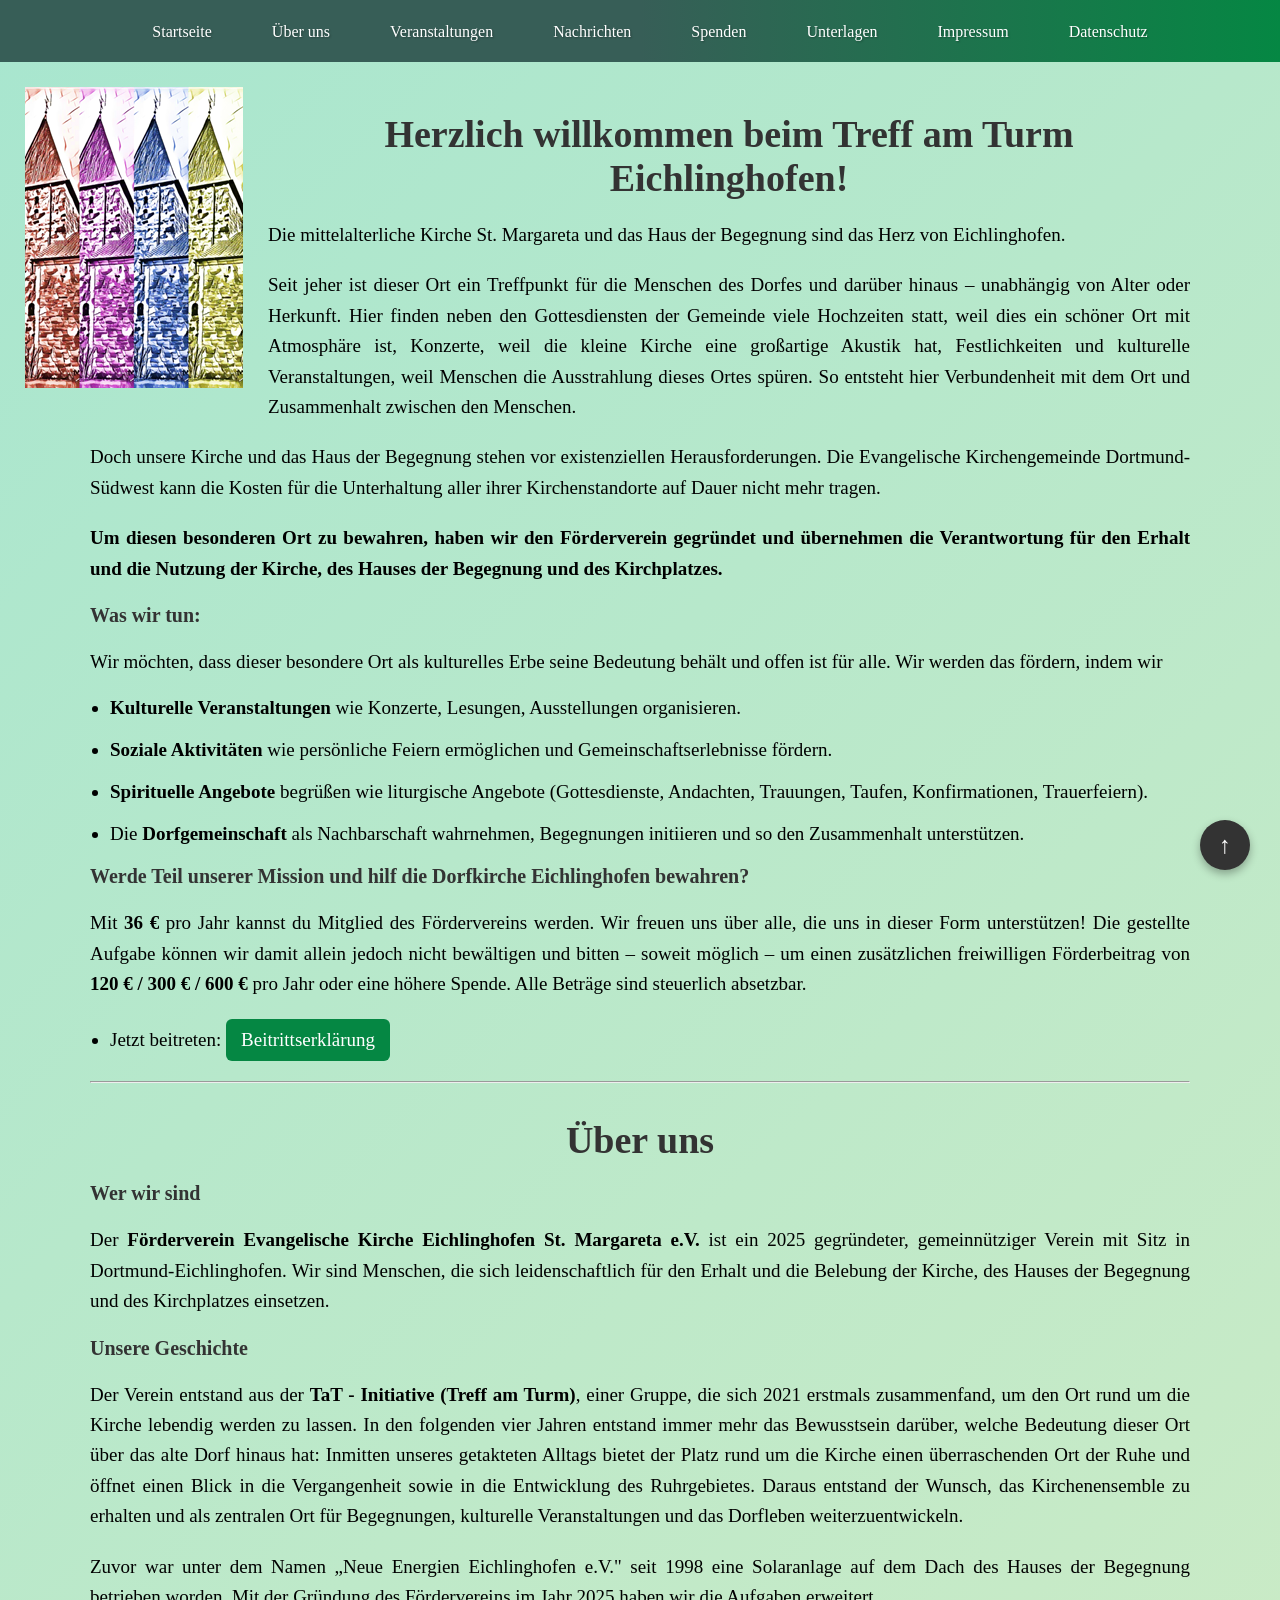
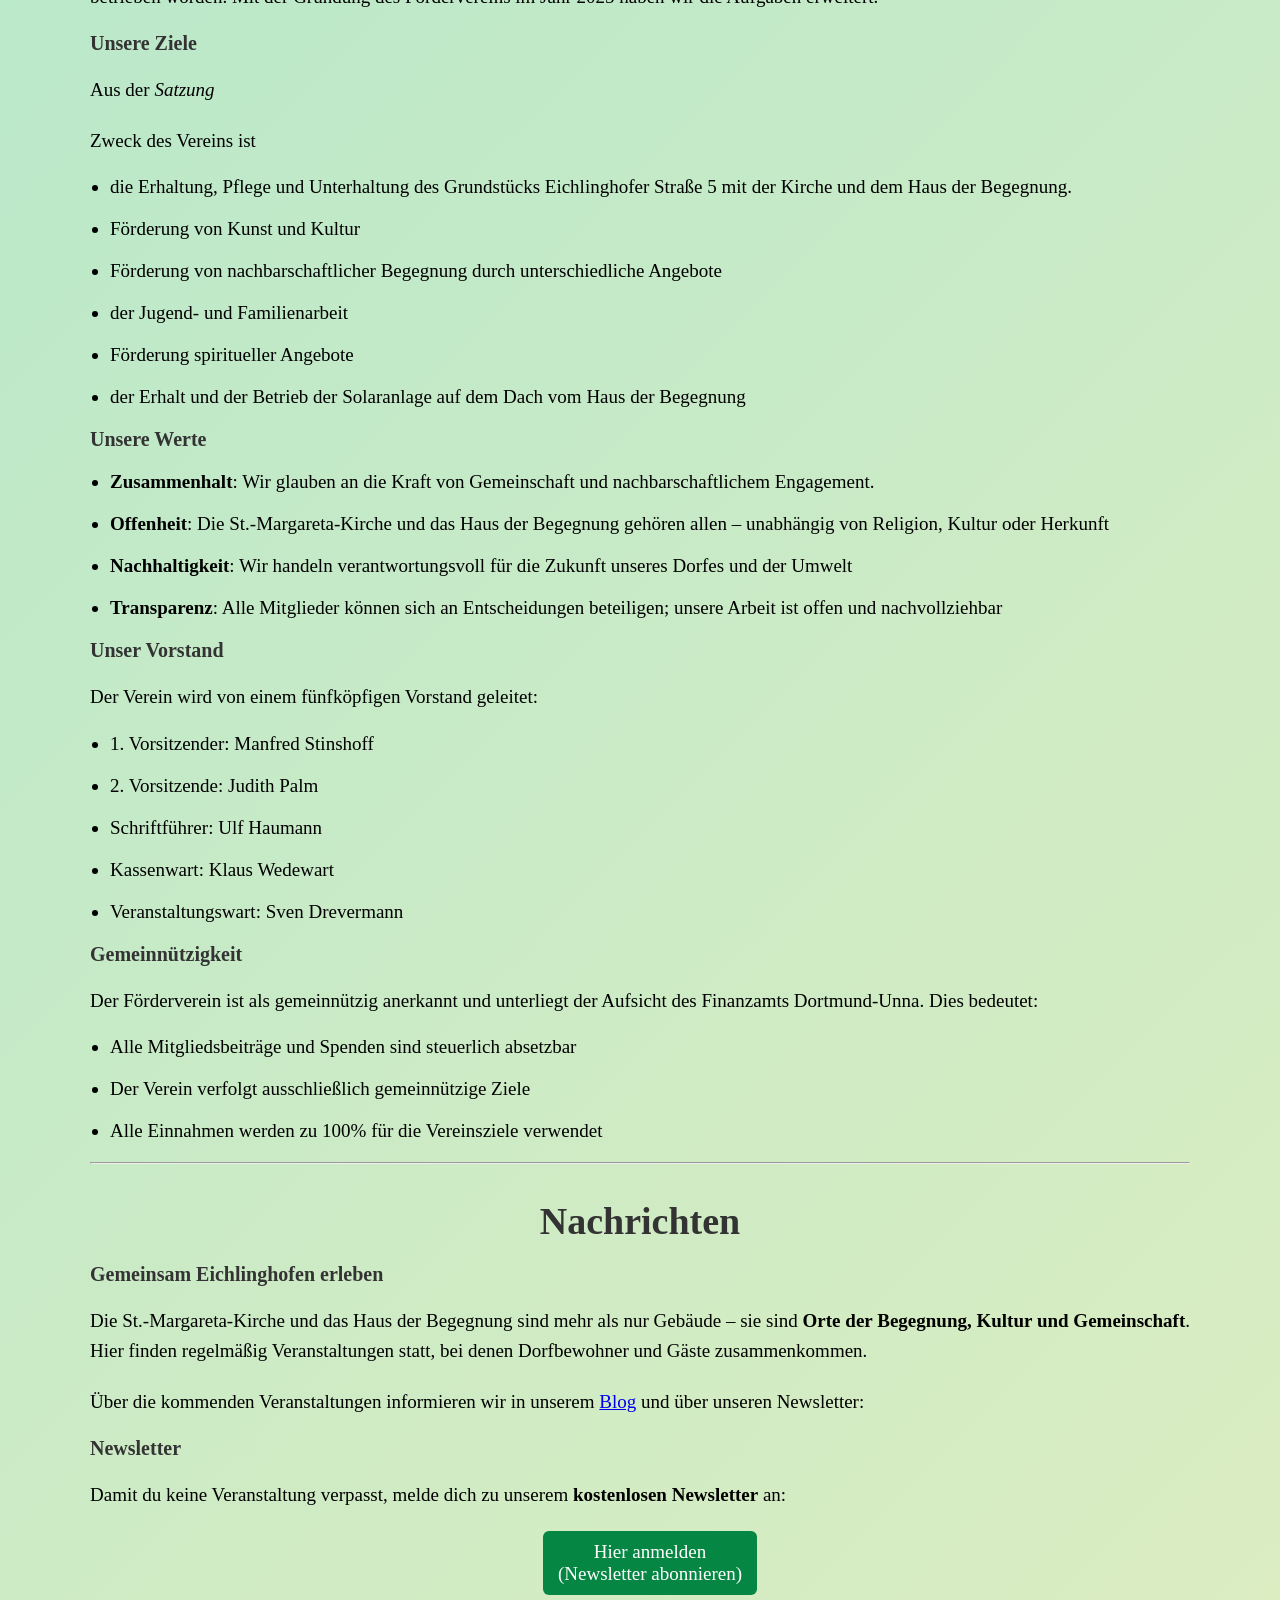
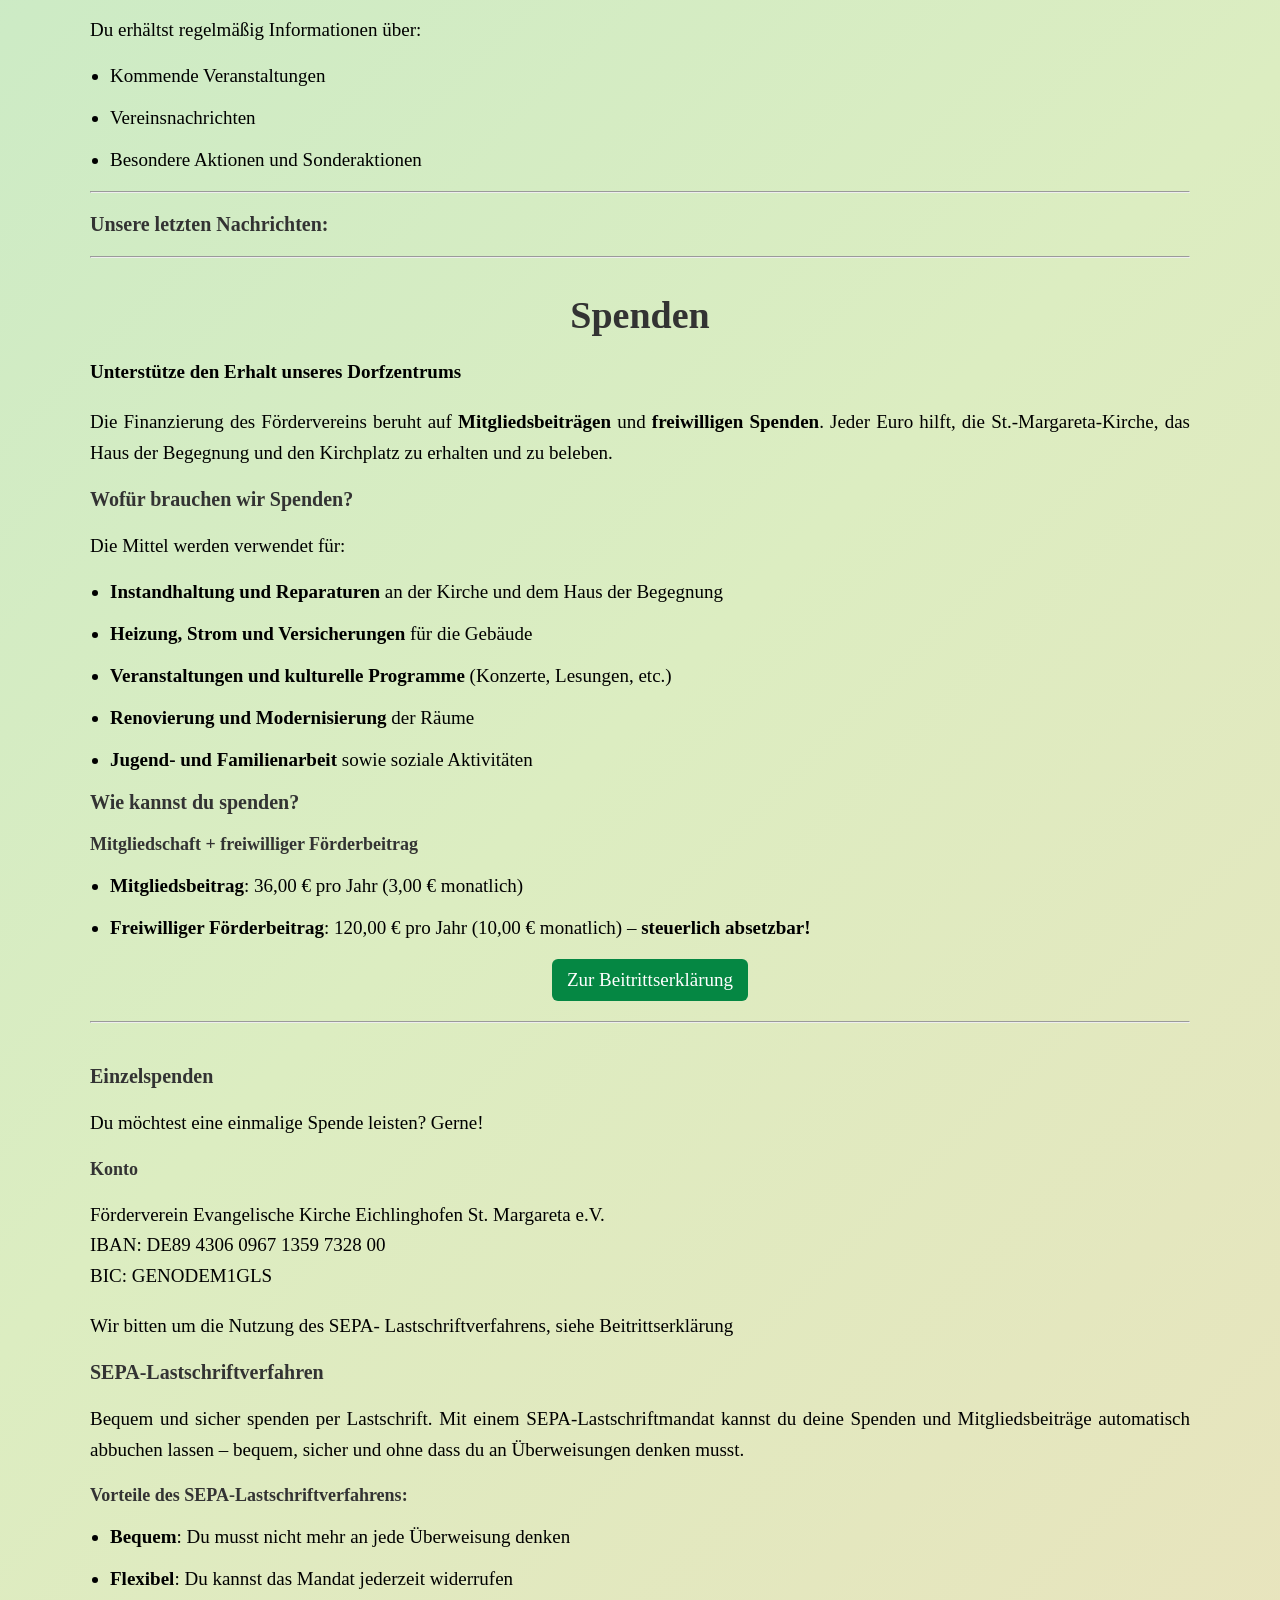
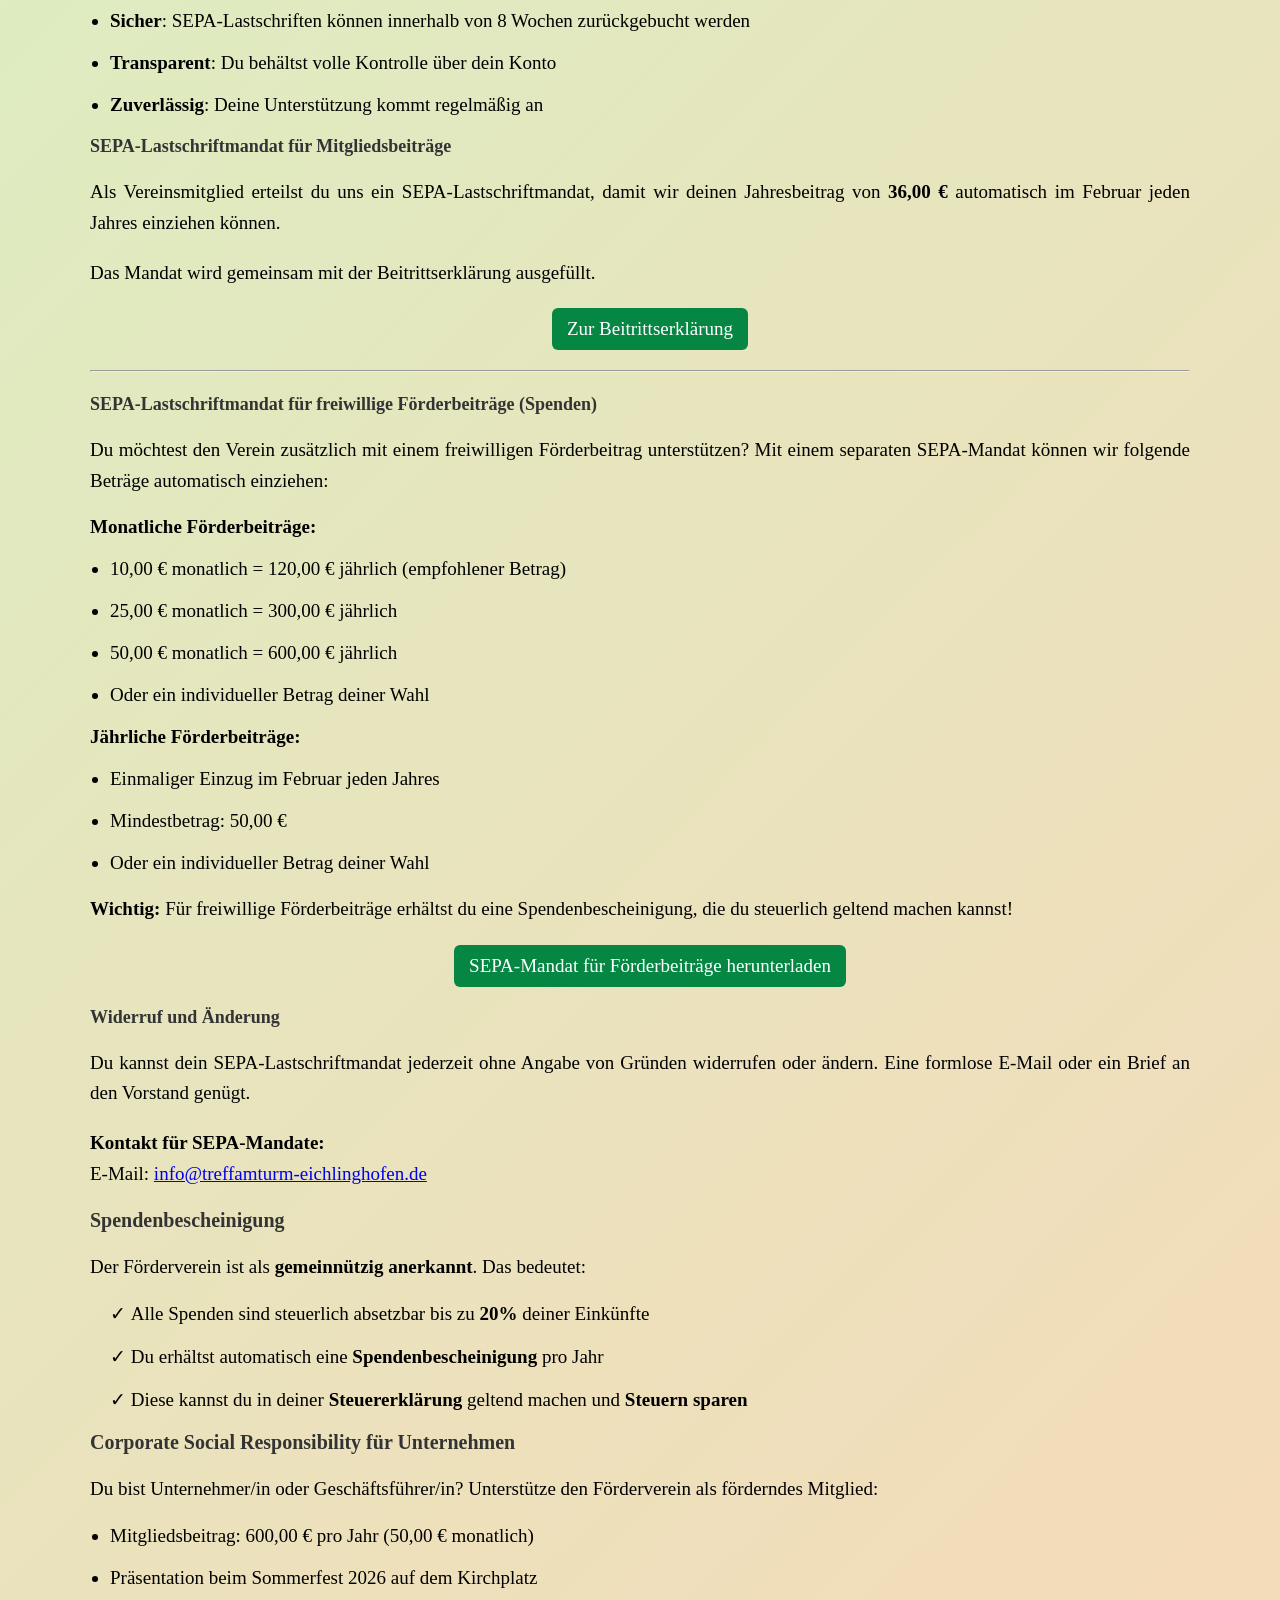
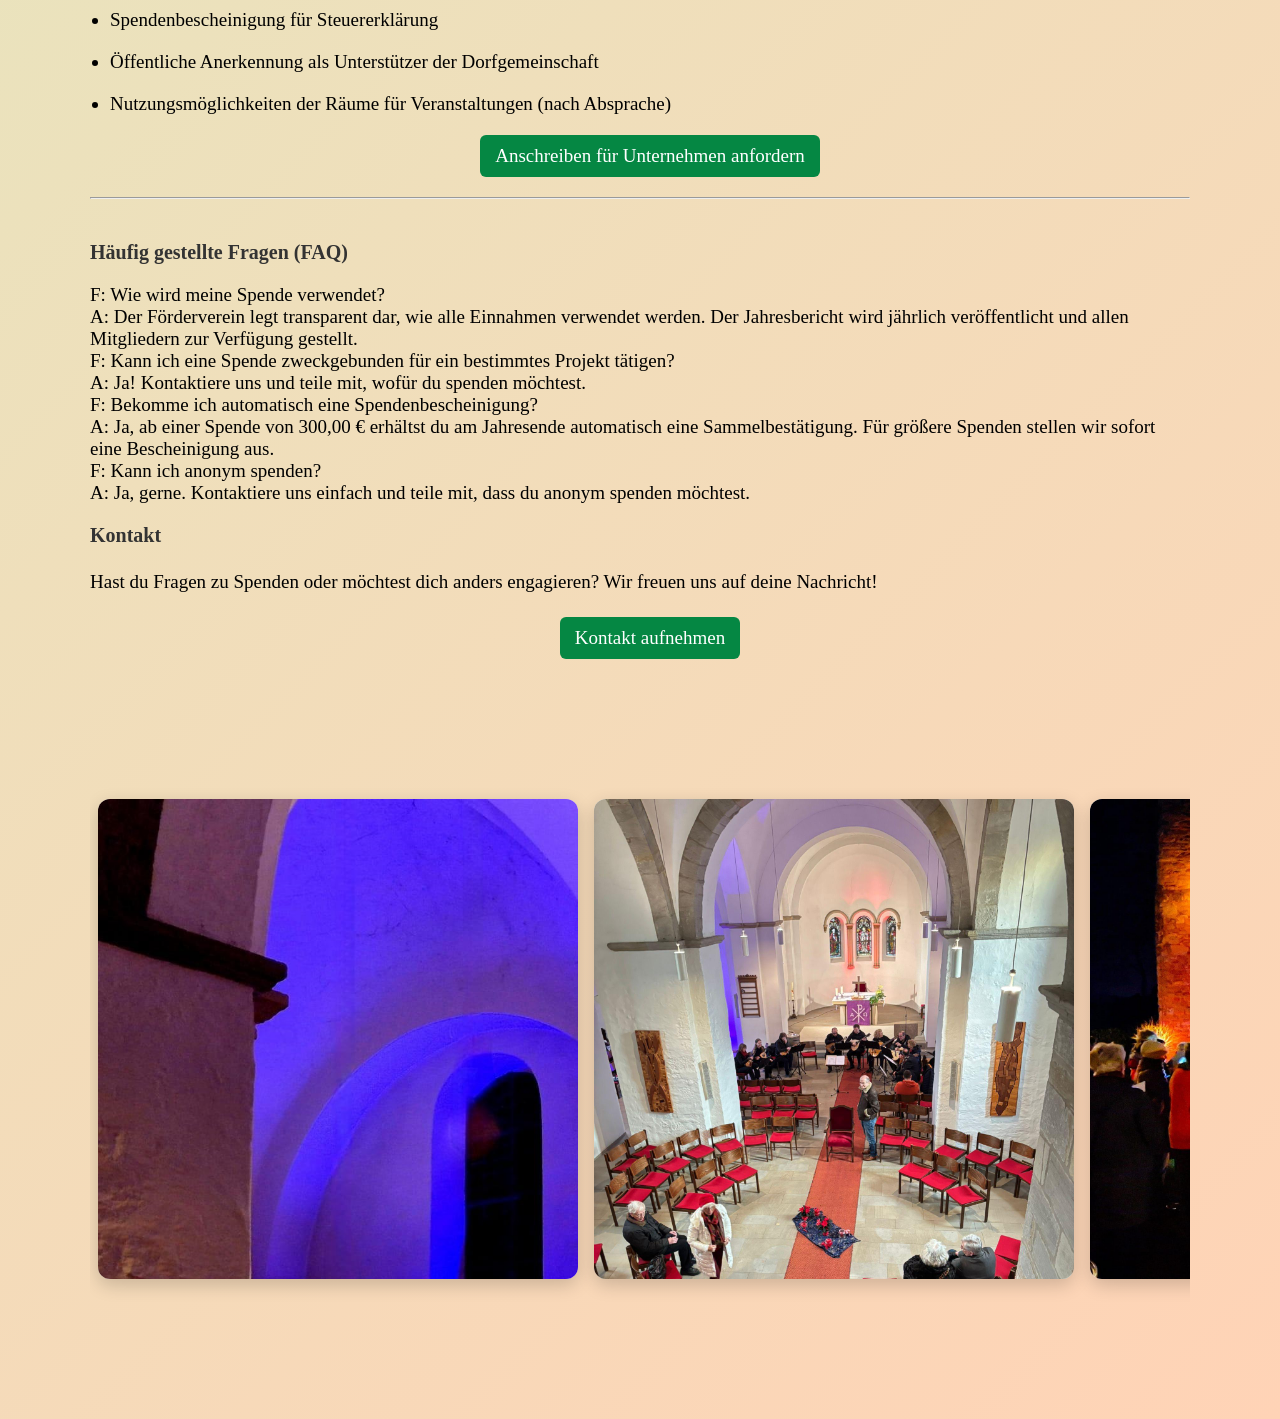
<file: index.html>
<!DOCTYPE html>
<html lang="de">

<head>
	<meta charset="UTF-8" />
	<meta name="viewport" content="width=device-width, initial-scale=1.0" />
	<title>Treff am Turm Eichlinghofen</title>
	<link rel="stylesheet" href="./styles.css">
	<link rel="icon" type="image/x-icon" href="/favicon.ico">
</head>

<body>
	<header class="hero">
		<nav>
			<div class="nav-container">
				<ul class="nav-links">
					<li><a href="./index.html">Startseite</a></li>
					<li><a href="./index.html#about">Über uns</a></li>
					<li><a href="https://blog.treffamturm-eichlinghofen.de/">Veranstaltungen</a></li>					
					<li><a href="./index.html#news">Nachrichten</a></li>
					<li><a href="./index.html#donations">Spenden</a></li>
					<li><a href="./docs.html">Unterlagen</a></li>
					<li><a href="./Impressum.html">Impressum</a></li>
					<li><a href="./DSE.html">Datenschutz</a></li>
				</ul>
			</div>
		</nav>
	</header>

	<img src="Logo.png" alt="Logo Förderverein St. Margareta" class="site-logo">

	<div class="content">

		<h1>Herzlich willkommen beim Treff am Turm Eichlinghofen!</h1>
		<p>Die mittelalterliche Kirche St. Margareta und das Haus der Begegnung sind das Herz von Eichlinghofen.</p>
		<p>Seit jeher ist dieser Ort ein Treffpunkt für die Menschen des Dorfes und darüber hinaus – unabhängig von Alter oder Herkunft. Hier finden neben den Gottesdiensten der Gemeinde viele Hochzeiten statt, weil dies ein schöner Ort mit Atmosphäre ist, Konzerte, weil die kleine Kirche eine großartige Akustik hat, Festlichkeiten und kulturelle Veranstaltungen, weil Menschen die Ausstrahlung dieses Ortes spüren. So entsteht hier Verbundenheit mit dem Ort und Zusammenhalt zwischen den Menschen.</p>
		<p>Doch unsere Kirche und das Haus der Begegnung stehen vor existenziellen Herausforderungen. Die
			Evangelische Kirchengemeinde Dortmund-Südwest kann die Kosten für die Unterhaltung aller ihrer
			Kirchenstandorte auf Dauer nicht mehr tragen.</p>
		<p><b>Um diesen besonderen Ort zu bewahren, haben wir den Förderverein gegründet und übernehmen die Verantwortung für den Erhalt und die Nutzung der Kirche, des Hauses der Begegnung und des Kirchplatzes.</b></p>
		<h2>Was wir tun:</h2>
		<p>Wir möchten, dass dieser besondere Ort als kulturelles Erbe seine Bedeutung behält und offen ist für alle. Wir werden das fördern, indem wir</p>
		<ul>
			<li><b>Kulturelle Veranstaltungen</b> wie Konzerte, Lesungen, Ausstellungen organisieren.</li>
			<li><b>Soziale Aktivitäten</b> wie persönliche Feiern ermöglichen und Gemeinschaftserlebnisse fördern.</li>
			<li><b>Spirituelle Angebote</b> begrüßen wie liturgische Angebote (Gottesdienste, Andachten, Trauungen, Taufen, Konfirmationen, Trauerfeiern).</li>
			<li>Die <b>Dorfgemeinschaft</b> als Nachbarschaft wahrnehmen, Begegnungen initiieren und so den Zusammenhalt unterstützen.</li>
		</ul>
		<h2>Werde Teil unserer Mission und hilf die Dorfkirche Eichlinghofen bewahren?</h2>
		<p>Mit <b>36 €</b> pro Jahr kannst du Mitglied des Fördervereins werden. Wir freuen uns über alle, die uns in dieser Form unterstützen! Die gestellte Aufgabe können wir damit allein jedoch nicht bewältigen und bitten – soweit möglich – um einen zusätzlichen freiwilligen Förderbeitrag von <b>120 € / 300 € / 600 €</b> pro Jahr oder eine höhere Spende. Alle Beträge sind steuerlich absetzbar.</p>
		<ul>
			<li>Jetzt beitreten: <a href="./docs/Beitrittserklärung.pdf">Beitrittserklärung</a></li>
		</ul>
		
		<hr><h1 id="about">Über uns</h1>

		<h2>Wer wir sind</h2>
		<p>Der <b>Förderverein Evangelische Kirche Eichlinghofen St. Margareta e.V.</b> ist ein 2025 gegründeter, gemeinnütziger Verein mit Sitz in Dortmund-Eichlinghofen. Wir sind Menschen, die sich leidenschaftlich für den Erhalt und die Belebung der Kirche, des Hauses der Begegnung und des Kirchplatzes einsetzen.</p>

		<h2>Unsere Geschichte</h2>
		<p>Der Verein entstand aus der <b>TaT - Initiative (Treff am Turm)</b>, einer Gruppe, die sich 2021 erstmals zusammenfand, um den Ort rund um die Kirche lebendig werden zu lassen. In den folgenden vier Jahren entstand immer mehr das Bewusstsein darüber, welche Bedeutung dieser Ort über das alte Dorf hinaus hat: Inmitten unseres getakteten Alltags bietet der Platz rund um die Kirche einen überraschenden Ort der Ruhe und öffnet einen Blick in die Vergangenheit sowie in die Entwicklung des Ruhrgebietes. Daraus entstand der Wunsch, das Kirchenensemble zu erhalten und als zentralen Ort für Begegnungen, kulturelle Veranstaltungen und das Dorfleben weiterzuentwickeln.</p>
		<p>Zuvor war unter dem Namen „Neue Energien Eichlinghofen e.V." seit 1998 eine Solaranlage auf dem Dach des Hauses der Begegnung betrieben worden. Mit der Gründung des Fördervereins im Jahr 2025 haben wir die Aufgaben erweitert.</p>

		<h2>Unsere Ziele</h2>
		<p>Aus der <i>Satzung</i></p>
		<p>Zweck des Vereins ist</p>
		<ul>
			<li>die Erhaltung, Pflege und Unterhaltung des Grundstücks Eichlinghofer Straße 5 mit der Kirche und dem Haus der Begegnung.</li>
			<li>Förderung von Kunst und Kultur</li>
			<li>Förderung von nachbarschaftlicher Begegnung durch unterschiedliche Angebote</li>
			<li>der Jugend- und Familienarbeit</li>
			<li>Förderung spiritueller Angebote</li>
			<li>der Erhalt und der Betrieb der Solaranlage auf dem Dach vom Haus der Begegnung</li>
		</ul>
		
		<h2>Unsere Werte</h2>
		<ul>
		<li><b>Zusammenhalt</b>: Wir glauben an die Kraft von Gemeinschaft und nachbarschaftlichem Engagement.</li>
		<li><b>Offenheit</b>: Die St.-Margareta-Kirche und das Haus der Begegnung gehören allen – unabhängig von Religion, Kultur oder Herkunft</li>
		<li><b>Nachhaltigkeit</b>: Wir handeln verantwortungsvoll für die Zukunft unseres Dorfes und der Umwelt</li>
		<li><b>Transparenz</b>: Alle Mitglieder können sich an Entscheidungen beteiligen; unsere Arbeit ist offen und nachvollziehbar</li>
		</ul>

		<h2>Unser Vorstand</h2>
		<p>Der Verein wird von einem fünfköpfigen Vorstand geleitet:</p>
		<ul>
		<li>1. Vorsitzender: Manfred Stinshoff</li>
		<li>2. Vorsitzende: Judith Palm</li>
		<li>Schriftführer: Ulf Haumann</li>
		<li>Kassenwart: Klaus Wedewart</li>
		<li>Veranstaltungswart: Sven Drevermann</li>
		</ul>

		<h2>Gemeinnützigkeit</h2>
		<p>Der Förderverein ist als gemeinnützig anerkannt und unterliegt der Aufsicht des Finanzamts Dortmund-Unna. Dies bedeutet:</p>
		<ul>
			<li>Alle Mitgliedsbeiträge und Spenden sind steuerlich absetzbar</li>
			<li>Der Verein verfolgt ausschließlich gemeinnützige Ziele</li>
			<li>Alle Einnahmen werden zu 100% für die Vereinsziele verwendet</li>
		</ul>

		<hr>
		
		<h1 id="news">Nachrichten</h1>

		<h2>Gemeinsam Eichlinghofen erleben</h2>
		<p>Die St.-Margareta-Kirche und das Haus der Begegnung sind mehr als nur Gebäude – sie sind <b>Orte der Begegnung, Kultur und Gemeinschaft</b>. Hier finden regelmäßig Veranstaltungen statt, bei denen Dorfbewohner und Gäste zusammenkommen.</p>
		
		<p>Über die kommenden Veranstaltungen informieren wir in unserem <a href="https://blog.treffamturm-eichlinghofen.de/">Blog</a> und über unseren Newsletter:</p>

		<h2>Newsletter</h2>

		<p>Damit du keine Veranstaltung verpasst, melde dich zu unserem <b>kostenlosen Newsletter</b> an:</p> <center><ul style="list-style-type: none; padding-left: 0;"><li><a href="mailto:info@treffamturm-eichlinghofen.de?subject=Anmeldung%20Newsletter%20Treff%20am%20Turm&body=Hallo,%0A%0Aich%20m%C3%B6chte%20mich%20zum%20kostenlosen%20Newsletter%20Treff%20am%20Turm%20Eichlinghofen%20anmelden!%0A%0AIch%20erteile%20Ihnen%20die%20für%20die%20erfolgreiche%20Anmeldung%20voraussetzte%20Einwilligung%20in%20die%20Verarbeitung%20meiner%20E-Mail-Adresse,%20sowie%20meines%20Namens%20und%20Vornamens.%20Die%20Datenschutzhinweise%20unter%20https://treffamturm-eichlinghofen.de/DSE.html%20sind%20mir%20bekannt.">Hier anmelden<br> (Newsletter abonnieren)</a></li></ul></center>

		<p>Du erhältst regelmäßig Informationen über:</p>
		<ul>
			<li>Kommende Veranstaltungen</li>
			<li>Vereinsnachrichten</li>
			<li>Besondere Aktionen und Sonderaktionen</li>
		</ul>

		<hr>
		<h2>Unsere letzten Nachrichten:</h2>
		<div id="last-post"></div>
		<script>
		function renderPost(data) {
			var entries = data.feed.entry;
			var container = document.getElementById("last-post");

			// Nach Monat gruppieren
			var groups = {};
			var groupOrder = [];

			for (var i = 0; i < entries.length; i++) {
				var entry = entries[i];
				var published = new Date(entry.published.$t);
				var key = published.getFullYear() + '-' + String(published.getMonth() + 1).padStart(2, '0');
				var label = published.toLocaleDateString('de-DE', { year: 'numeric', month: 'long' });

				if (!groups[key]) {
					groups[key] = { label: label, entries: [] };
					groupOrder.push(key);
				}

				var link = '';
				for (var j = 0; j < entry.link.length; j++) {
					if (entry.link[j].rel === 'alternate') {
						link = entry.link[j].href;
						break;
					}
				}

				groups[key].entries.push({ title: entry.title.$t, link: link });
			}

			// Neueste Monate zuerst
			groupOrder.sort().reverse();

			for (var m = 0; m < groupOrder.length; m++) {
				var group = groups[groupOrder[m]];

				var h3 = document.createElement('h3');
				h3.textContent = group.label;
				container.appendChild(h3);

				var ul = document.createElement('ul');
				for (var n = 0; n < group.entries.length; n++) {
					var li = document.createElement('li');
					var a = document.createElement('a');
					a.href = group.entries[n].link;
					a.textContent = group.entries[n].title;
					a.target = '_blank';
					a.rel = 'noopener';
					li.appendChild(a);
					ul.appendChild(li);
				}
				container.appendChild(ul);
			}
		}
		</script>
		<script src="https://blog.treffamturm-eichlinghofen.de/feeds/posts/default?max-results=10&alt=json-in-script&callback=renderPost"></script>


		<hr><h1 id="donations">Spenden</h1>
			<p><b>Unterstütze den Erhalt unseres Dorfzentrums</b></p>
			<p>Die Finanzierung des Fördervereins beruht auf <b>Mitgliedsbeiträgen</b> und <b>freiwilligen Spenden</b>. Jeder Euro hilft, die St.-Margareta-Kirche, das Haus der Begegnung und den Kirchplatz zu erhalten und zu beleben.</p>
			<h2>Wofür brauchen wir Spenden?</h2>
			<p>Die Mittel werden verwendet für:</p>
			<ul>
				<li><b>Instandhaltung und Reparaturen</b> an der Kirche und dem Haus der Begegnung</li>
				<li><b>Heizung, Strom und Versicherungen</b> für die Gebäude</li>
				<li><b>Veranstaltungen und kulturelle Programme</b> (Konzerte, Lesungen, etc.)</li>
				<li><b>Renovierung und Modernisierung</b> der Räume</li>
				<li><b>Jugend- und Familienarbeit</b> sowie soziale Aktivitäten</li>
			</ul>
			<h2>Wie kannst du spenden?</h2>
			<h3>Mitgliedschaft + freiwilliger Förderbeitrag</h3>
			<ul>
				<li><b>Mitgliedsbeitrag</b>: 36,00&nbsp;€ pro Jahr (3,00&nbsp;€ monatlich)</li>
				<li><b>Freiwilliger Förderbeitrag</b>: 120,00&nbsp;€ pro Jahr (10,00&nbsp;€ monatlich) – <b>steuerlich absetzbar!</b></li>
			</ul>
			<center><ul style="list-style-type: none; padding-left: 0;"><li><a href="./docs/Beitrittserklärung.pdf">Zur Beitrittserklärung</a></li></ul></center>
			
			<hr><br><h2>Einzelspenden</h2>
			<p>Du möchtest eine einmalige Spende leisten? Gerne!</p>
			<h3>Konto</h3>
			<p style="text-align: left;">
				Förderverein Evangelische Kirche Eichlinghofen St. Margareta e.V.<br>
				IBAN: DE89 4306 0967 1359 7328 00<br>
				BIC: GENODEM1GLS<br>
			</p>
			<p>Wir bitten um die Nutzung des SEPA- Lastschriftverfahrens, siehe Beitrittserklärung</p>

			<h2>SEPA-Lastschriftverfahren</h2>
				<p>Bequem und sicher spenden per Lastschrift. Mit einem SEPA-Lastschriftmandat kannst du deine Spenden und Mitgliedsbeiträge automatisch abbuchen lassen – bequem, sicher und ohne dass du an Überweisungen denken musst.</p>

				<h3>Vorteile des SEPA-Lastschriftverfahrens:</h3>
				<ul>
					<li><b>Bequem</b>: Du musst nicht mehr an jede Überweisung denken</li>
					<li><b>Flexibel</b>: Du kannst das Mandat jederzeit widerrufen</li>
					<li><b>Sicher</b>: SEPA-Lastschriften können innerhalb von 8 Wochen zurückgebucht werden</li>
					<li><b>Transparent</b>: Du behältst volle Kontrolle über dein Konto</li>
					<li><b>Zuverlässig</b>: Deine Unterstützung kommt regelmäßig an</li>
				</ul>

				<h3>SEPA-Lastschriftmandat für Mitgliedsbeiträge</h3>
				<p>Als Vereinsmitglied erteilst du uns ein SEPA-Lastschriftmandat, damit wir deinen Jahresbeitrag von <b>36,00&nbsp;€</b> automatisch im Februar jeden Jahres einziehen können.</p>
				<p>Das Mandat wird gemeinsam mit der Beitrittserklärung ausgefüllt.</p>
				<center><ul style="list-style-type: none; padding-left: 0;"><li><a href="./docs/Beitrittserklärung.pdf">Zur Beitrittserklärung</a></li></ul></center>

				<hr><br><h3>SEPA-Lastschriftmandat für freiwillige Förderbeiträge (Spenden)</h3>
				<p>Du möchtest den Verein zusätzlich mit einem freiwilligen Förderbeitrag unterstützen? Mit einem separaten SEPA-Mandat können wir folgende Beträge automatisch einziehen:</p>

				<h4>Monatliche Förderbeiträge:</h4>
				<ul>
					<li>10,00&nbsp;€ monatlich = 120,00&nbsp;€ jährlich (empfohlener Betrag)</li>
					<li>25,00&nbsp;€ monatlich = 300,00&nbsp;€ jährlich</li>
					<li>50,00&nbsp;€ monatlich = 600,00&nbsp;€ jährlich</li>
					<li>Oder ein individueller Betrag deiner Wahl</li>
				</ul>

				<h4>Jährliche Förderbeiträge:</h4>
				<ul>
					<li>Einmaliger Einzug im Februar jeden Jahres</li>
					<li>Mindestbetrag: 50,00&nbsp;€</li>
					<li>Oder ein individueller Betrag deiner Wahl</li>
				</ul>

				<p><b>Wichtig:</b> Für freiwillige Förderbeiträge erhältst du eine Spendenbescheinigung, die du steuerlich geltend machen kannst!</p><center><ul style="list-style-type: none; padding-left: 0;"><li><a href="./docs/SEPA-Mandat-Foerderbeitraege.pdf">SEPA-Mandat für Förderbeiträge herunterladen</a></p></li></ul></center>
				<h3>Widerruf und Änderung</h3>
				<p>Du kannst dein SEPA-Lastschriftmandat jederzeit ohne Angabe von Gründen widerrufen oder ändern. Eine formlose E-Mail oder ein Brief an den Vorstand genügt.</p>
				<p><b>Kontakt für SEPA-Mandate:</b><br>
				E-Mail: <a href="mailto:info@treffamturm-eichlinghofen.de">info@treffamturm-eichlinghofen.de</a></p>

			<h2>Spendenbescheinigung</h2>
				<p>Der Förderverein ist als <b>gemeinnützig anerkannt</b>. Das bedeutet:</p>
				<ul style="list-style: '✓  ' inside; ">
					<li>Alle Spenden sind steuerlich absetzbar bis zu <b>20%</b> deiner Einkünfte</li>
					<li>Du erhältst automatisch eine <b>Spendenbescheinigung</b> pro Jahr</li>
					<li>Diese kannst du in deiner <b>Steuererklärung</b> geltend machen und <b>Steuern sparen</b></li>
				</ul>

				<h2>Corporate Social Responsibility für Unternehmen</h2>
				<p>Du bist Unternehmer/in oder Geschäftsführer/in? Unterstütze den Förderverein als förderndes Mitglied:</p>
				<ul>
					<li>Mitgliedsbeitrag: 600,00&nbsp;€ pro Jahr (50,00&nbsp;€ monatlich)</li>
					<li>Präsentation beim Sommerfest 2026 auf dem Kirchplatz</li>
					<li>Spendenbescheinigung für Steuererklärung</li>
					<li>Öffentliche Anerkennung als Unterstützer der Dorfgemeinschaft</li>
					<li>Nutzungsmöglichkeiten der Räume für Veranstaltungen (nach Absprache)</li>
				</ul>
				<center><ul style="list-style-type: none; padding-left: 0;"><li><a href="mailto:info@treffamturm-eichlinghofen.de?subject=Anschreiben%20Unternehmen&body=Hallo,%0A%0Aunser%20Unternehmen%20möchte%20förderndes%20Mitglied%20werden!%0A%0A">Anschreiben für Unternehmen anfordern</a></li></ul></center>

				<hr><br><h2>Häufig gestellte Fragen (FAQ)</h2>
				<dl>
					<dt>F: Wie wird meine Spende verwendet?</dt>
					<dd>A: Der Förderverein legt transparent dar, wie alle Einnahmen verwendet werden. Der Jahresbericht wird jährlich veröffentlicht und allen Mitgliedern zur Verfügung gestellt.</dd>

					<dt>F: Kann ich eine Spende zweckgebunden für ein bestimmtes Projekt tätigen?</dt>
					<dd>A: Ja! Kontaktiere uns und teile mit, wofür du spenden möchtest.</dd>

					<dt>F: Bekomme ich automatisch eine Spendenbescheinigung?</dt>
					<dd>A: Ja, ab einer Spende von 300,00&nbsp;€ erhältst du am Jahresende automatisch eine Sammelbestätigung. Für größere Spenden stellen wir sofort eine Bescheinigung aus.</dd>

					<dt>F: Kann ich anonym spenden?</dt>
					<dd>A: Ja, gerne. Kontaktiere uns einfach und teile mit, dass du anonym spenden möchtest.</dd>
				</dl>

				<h2>Kontakt</h2>
				<p>Hast du Fragen zu Spenden oder möchtest dich anders engagieren? Wir freuen uns auf deine Nachricht!</p>
				<center><ul style="list-style-type: none; padding-left: 0;"><li><a href="mailto:info@treffamturm-eichlinghofen.de?subject=Frage%20zur%20Spende&body=Hallo,%0A%0Aich%20habe%20eine%20Frage%20zur%20Spende.%0A%0A">Kontakt aufnehmen</a></li></ul></center>

			<div class="collage-wrap">
			<div class="wheel">
				<!-- Erste Serie -->
				<div class="photo"><img
						src="./Fotos/158159ff2ad57ec2b033e7093d21551864746ceedafeac5524f0f8f934eb70b5.jpg" alt=""></div>
				<div class="photo"><img
						src="./Fotos/dac8caa807ae9aadc52a641bfeb2db3efbd72bdbb8154e8d55d458f1bcbe50b3.jpg" alt=""></div>
				<div class="photo"><img
						src="./Fotos/df126ae5a8095a08adca1cbe79c3c70c76b68364de18cf9d5178fda906cc5540.jpg" alt=""></div>
				<div class="photo"><img
						src="./Fotos/e3ffd7215649d50ed651793ddac76190ead15cc31bfa4af73608e4ba86a847ed.jpg" alt=""></div>
				<!-- Dublierte Serie -->
				<div class="photo"><img
						src="./Fotos/158159ff2ad57ec2b033e7093d21551864746ceedafeac5524f0f8f934eb70b5.jpg" alt=""></div>
				<div class="photo"><img
						src="./Fotos/dac8caa807ae9aadc52a641bfeb2db3efbd72bdbb8154e8d55d458f1bcbe50b3.jpg" alt=""></div>
				<div class="photo"><img
						src="./Fotos/df126ae5a8095a08adca1cbe79c3c70c76b68364de18cf9d5178fda906cc5540.jpg" alt=""></div>
				<div class="photo"><img
						src="./Fotos/e3ffd7215649d50ed651793ddac76190ead15cc31bfa4af73608e4ba86a847ed.jpg" alt=""></div>
			</div>
		</div>

	</div>
	<a href="#" class="scroll_top" title="Nach oben scrollen"><span>↑</span></a>
</body>
</html>
</file>
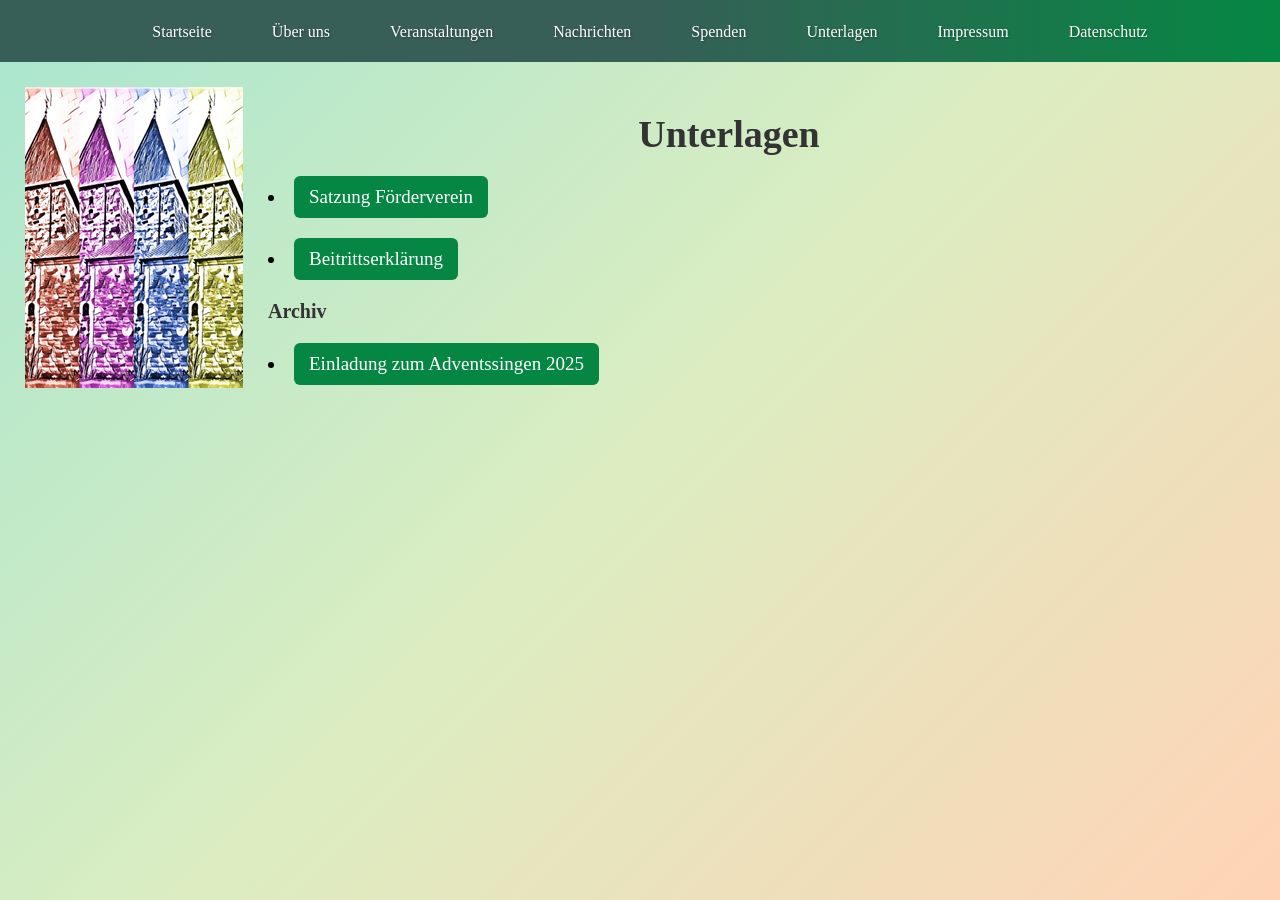
<file: docs.html>
<!DOCTYPE html>
<html lang="de">
<head>
  <meta charset="UTF-8" />
  <meta name="viewport" content="width=device-width, initial-scale=1.0"/>
  <title>Förderverein Evangelische Kirche Eichlinghofen St. Margareta e.V.</title>
  <link rel="stylesheet" href="./styles.css">
</head>
<body>
	<header class="hero">
		<nav>
			<div class="nav-container">
				<ul class="nav-links">
					<li><a href="./index.html">Startseite</a></li>
					<li><a href="./index.html#about">Über uns</a></li>
					<li><a href="https://blog.treffamturm-eichlinghofen.de/">Veranstaltungen</a></li>					
					<li><a href="./index.html#news">Nachrichten</a></li>
					<li><a href="./index.html#donations">Spenden</a></li>
					<li><a href="./docs.html">Unterlagen</a></li>
					<li><a href="./Impressum.html">Impressum</a></li>
					<li><a href="./DSE.html">Datenschutz</a></li>
				</ul>
			</div>
		</nav>
	</header>

  <img src="Logo.png" alt="Logo Förderverein St. Margareta" class="site-logo">

  <div class="content">
	<h1>Unterlagen</h1>
    <li><a href="./docs/Satzung Förderverein Evangelische Kirche Eichlinghofen St_Margareta eV.pdf">Satzung Förderverein</a></li>
	<li><a href="./docs/Beitrittserklärung.pdf">Beitrittserklärung</a></li>

	<h2>Archiv</h2>
	<li><a href="./2025-12-Einladung_zum_Adventssingen_25.pdf">Einladung zum Adventssingen 2025</a></li>

  </div>
</body>
</file>
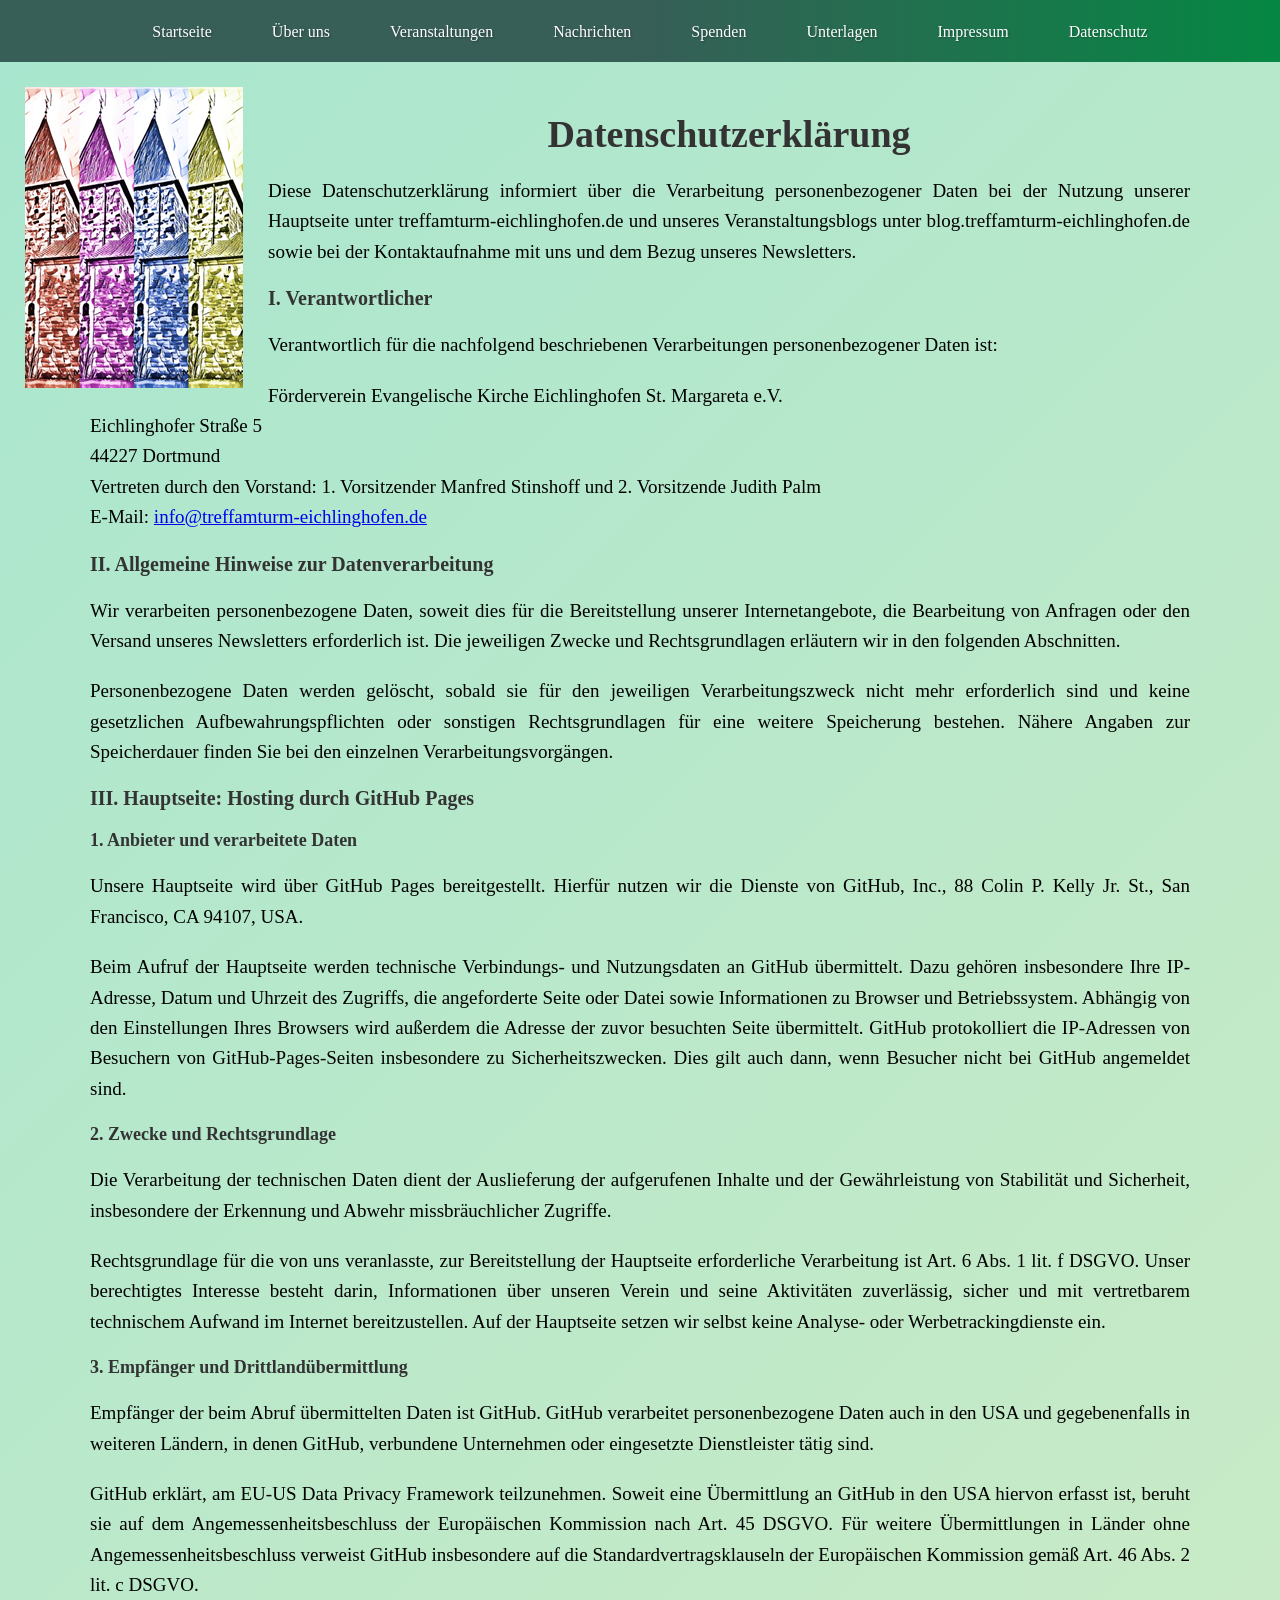
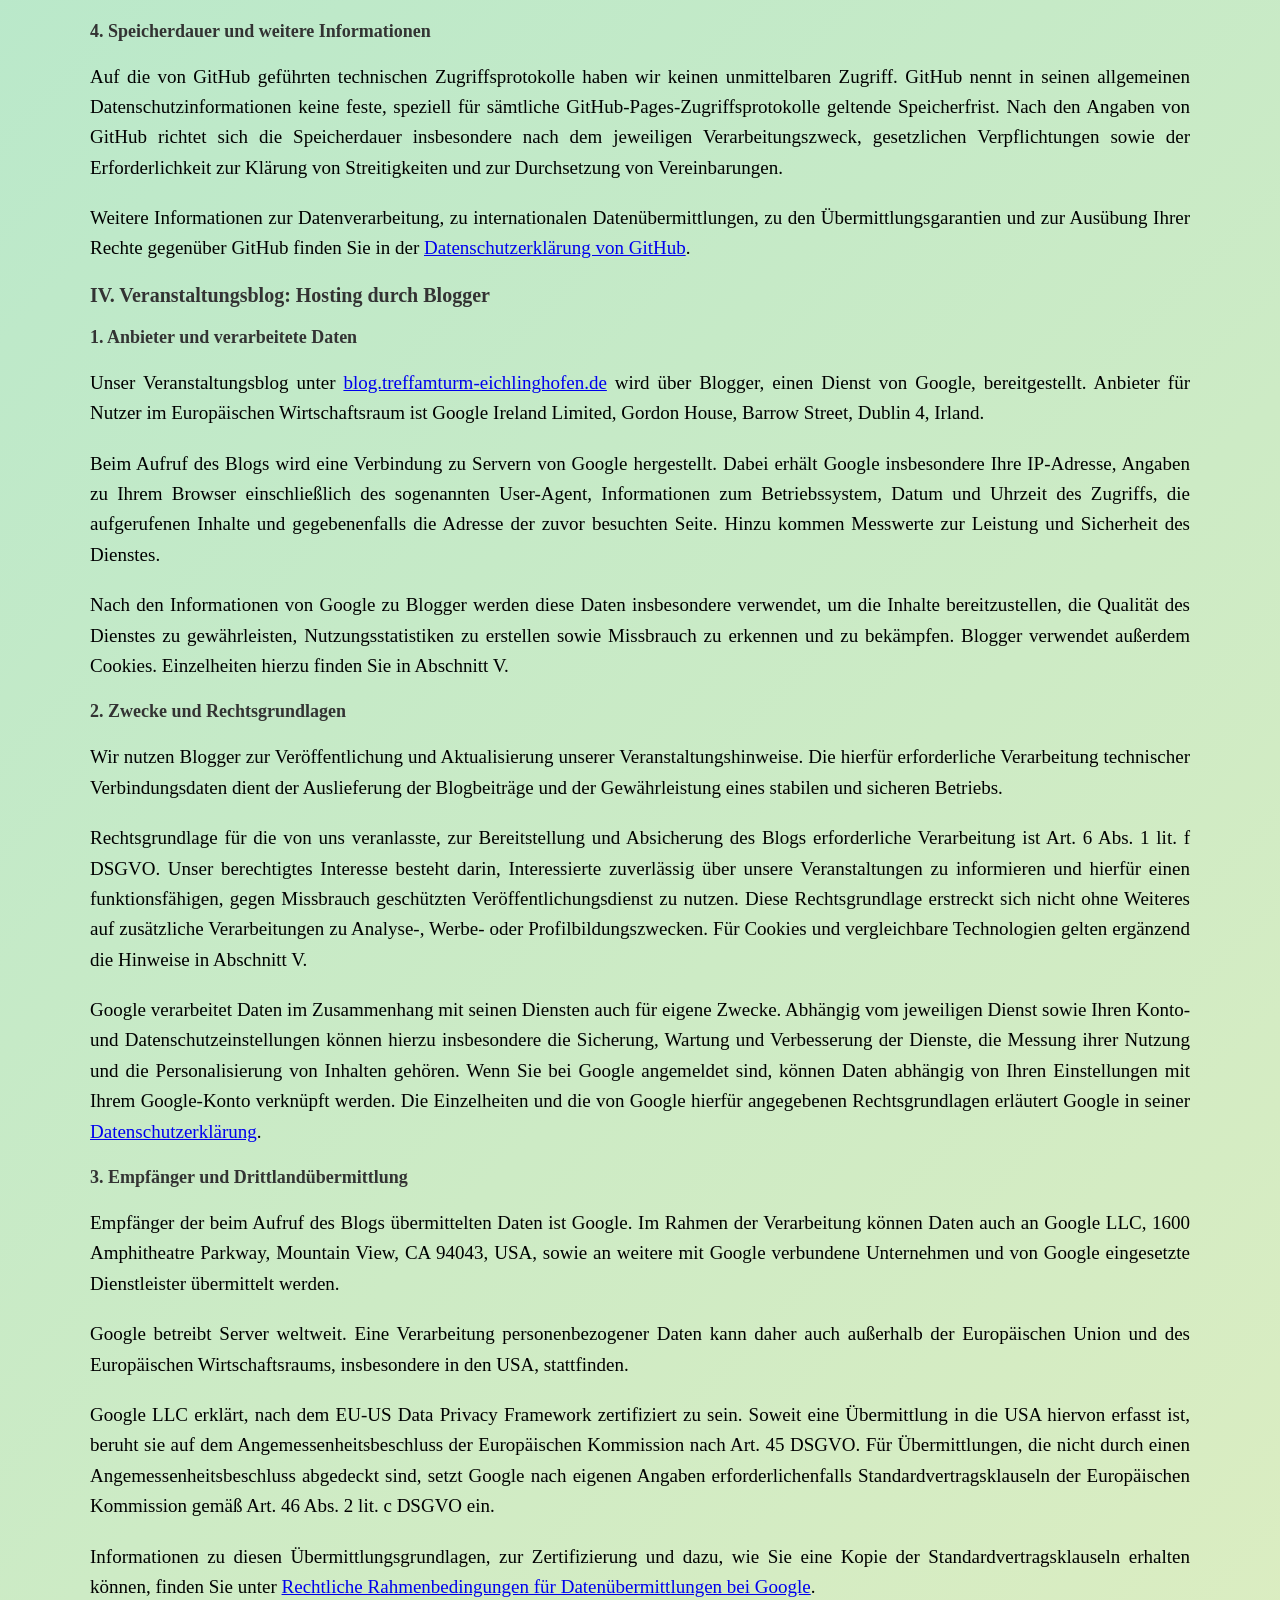
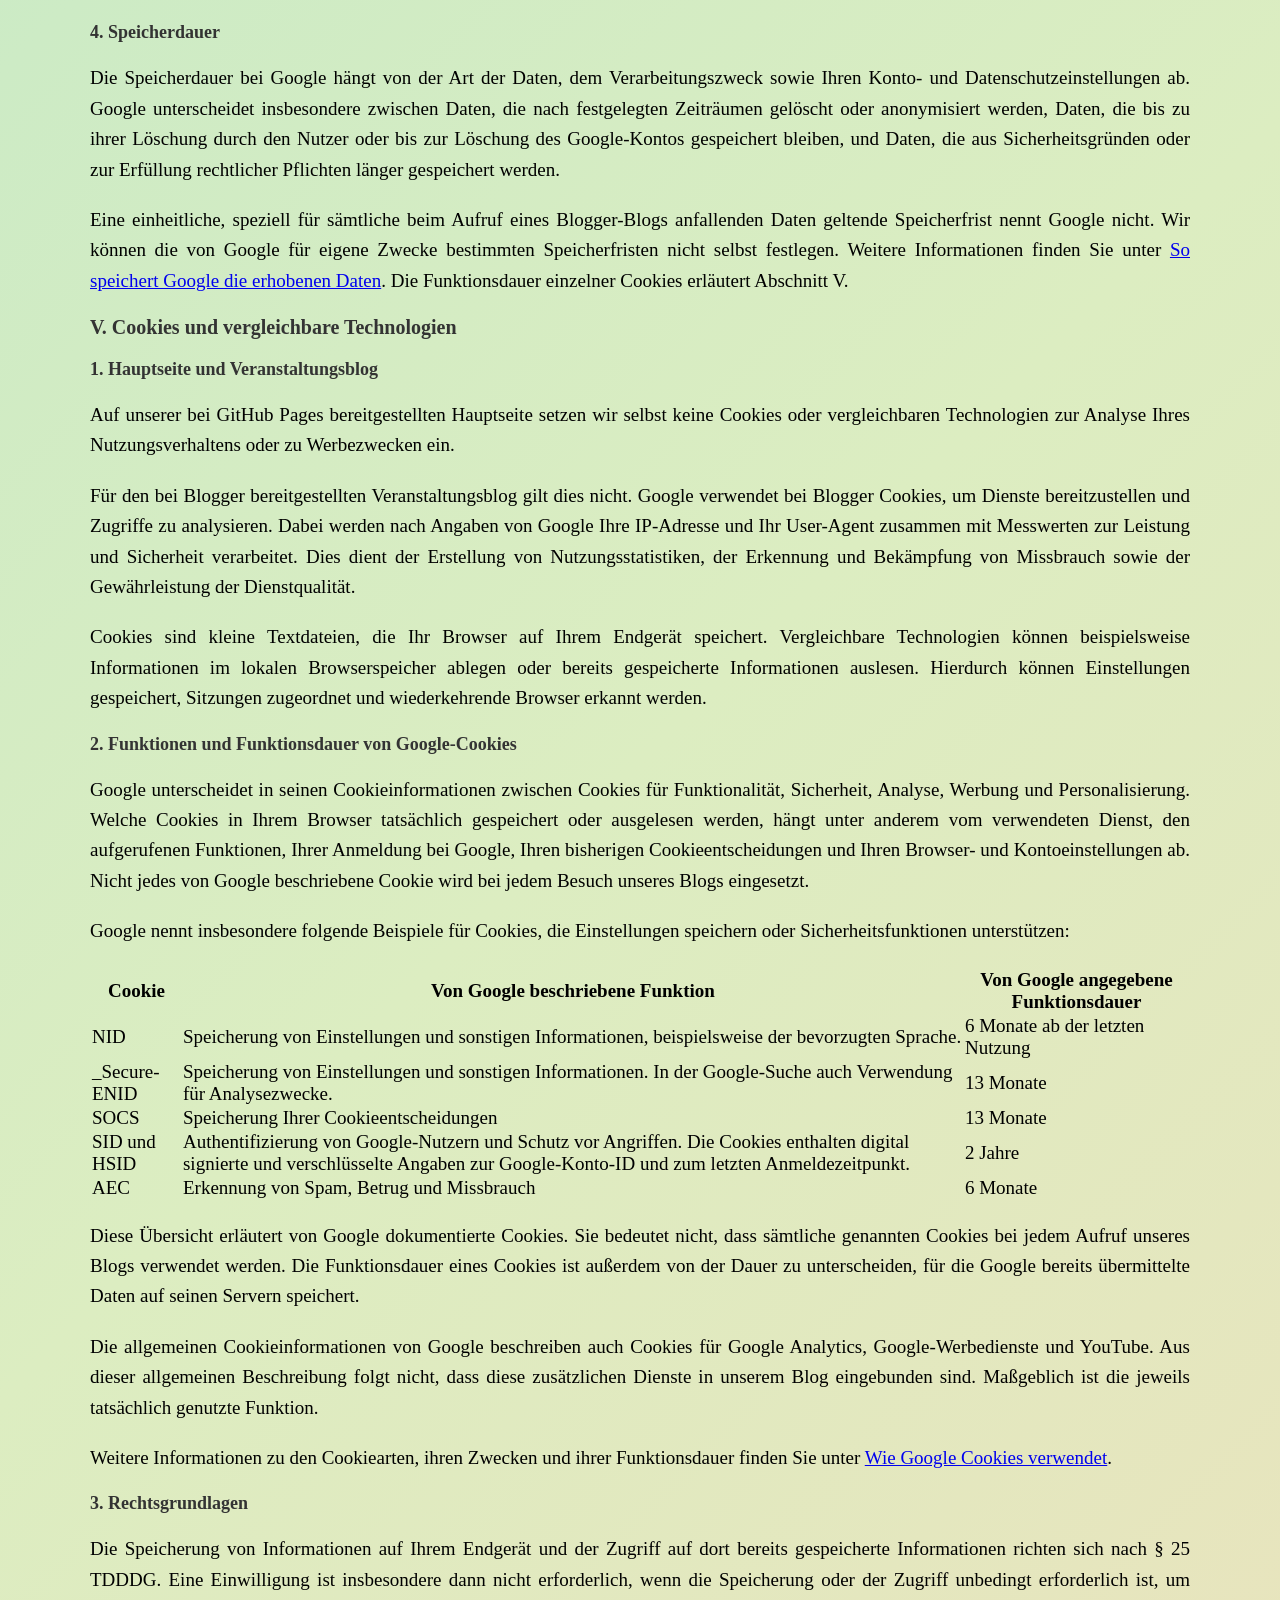
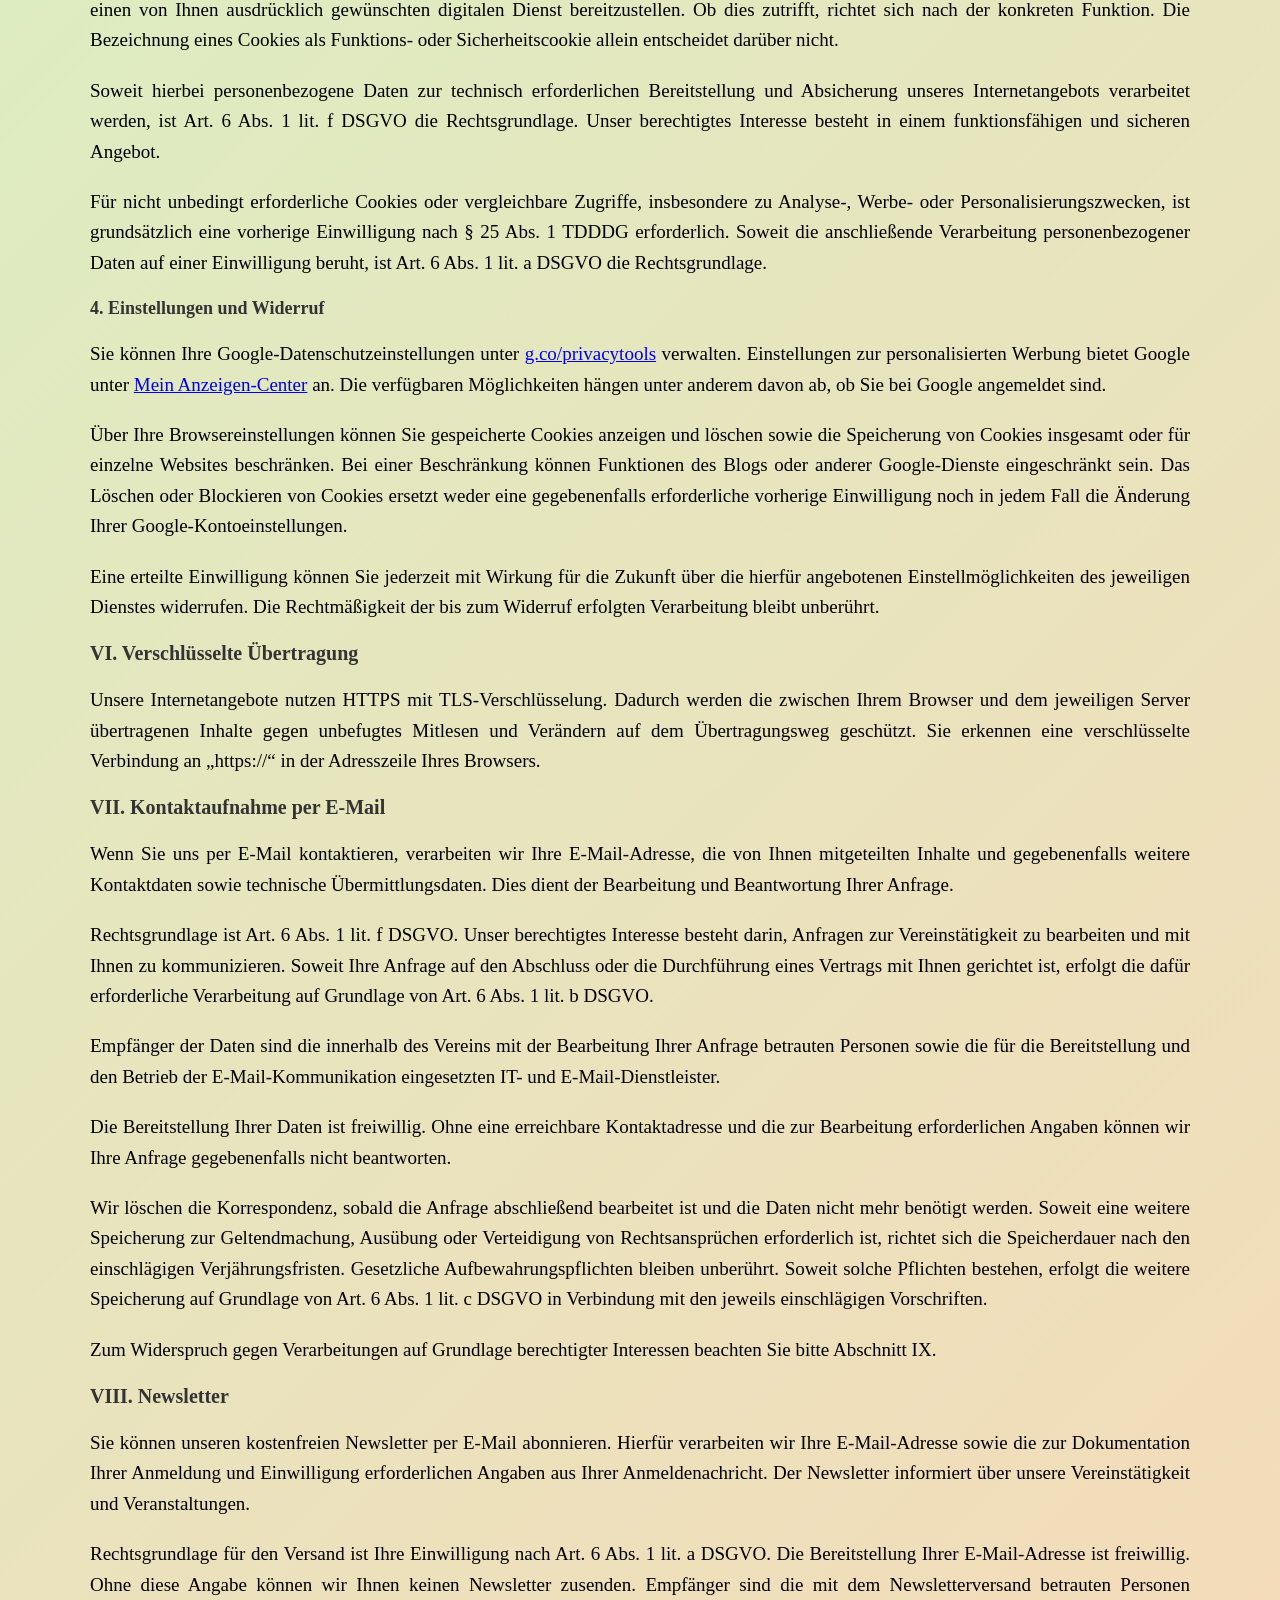
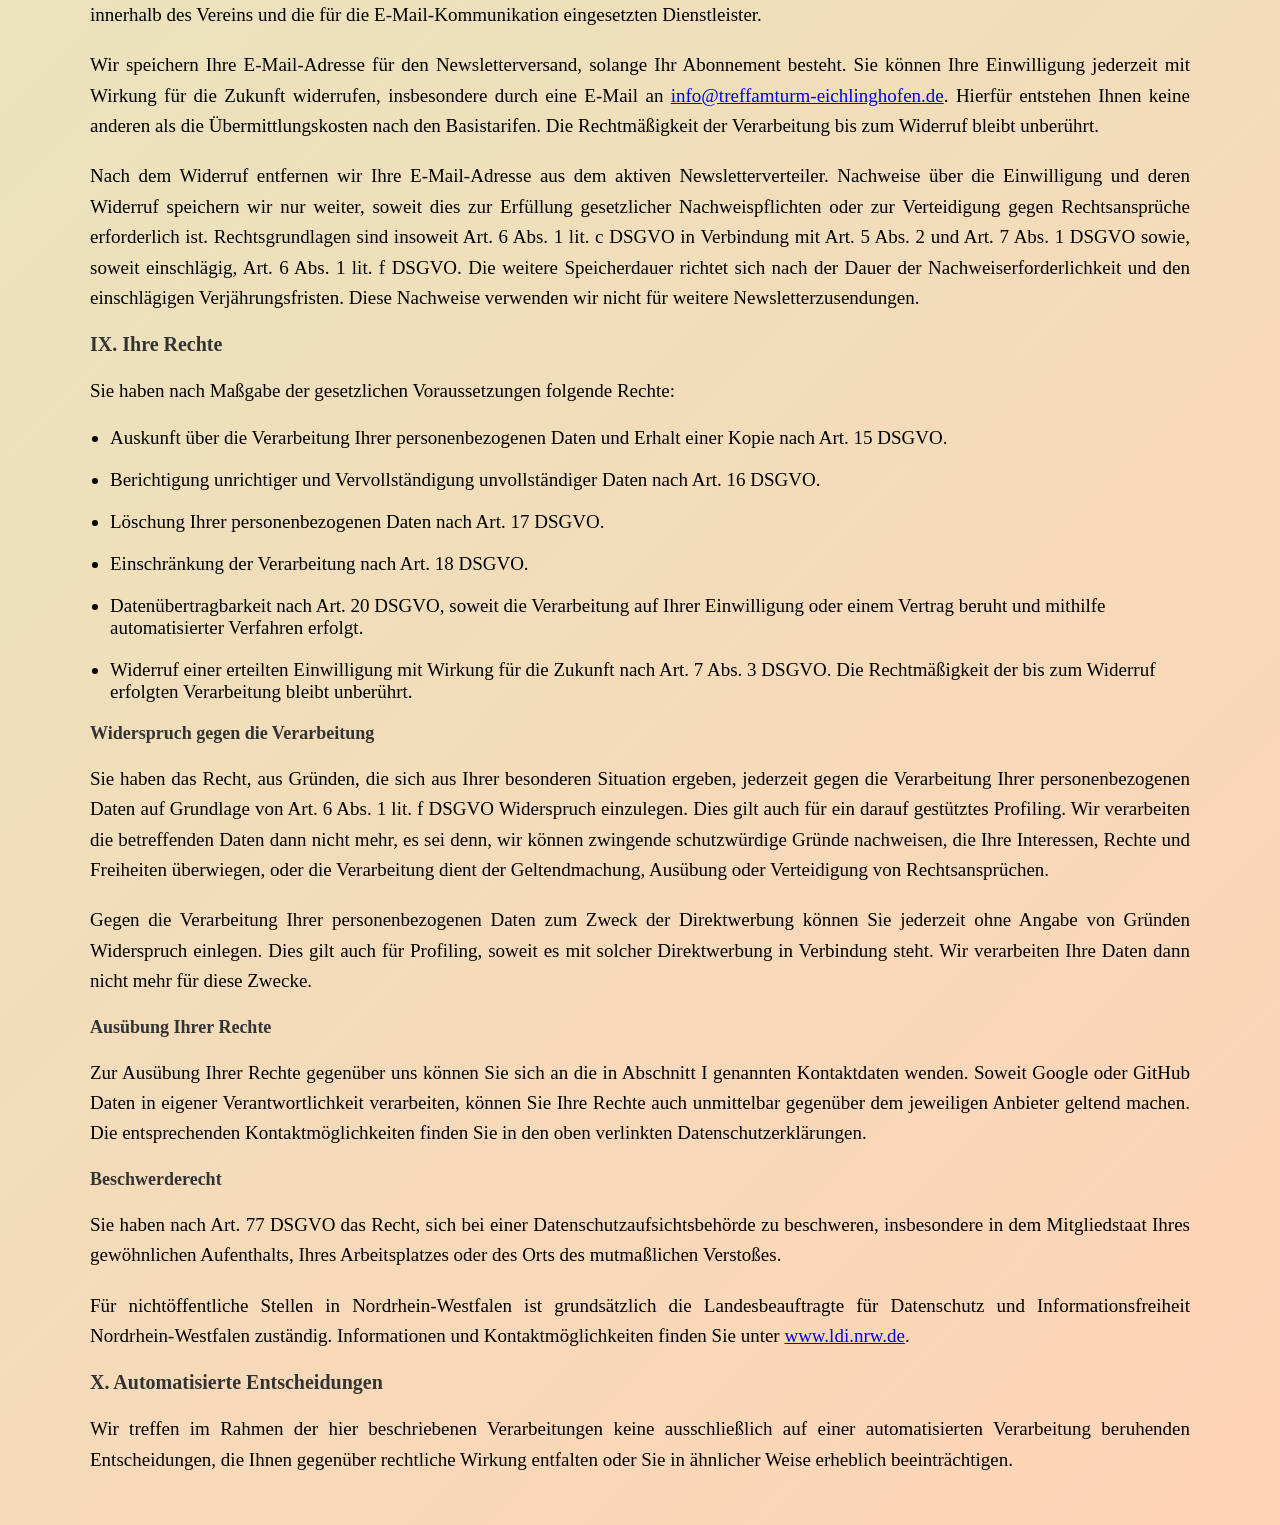
<file: DSE.html>
<!DOCTYPE html>
<html lang="de">
<head>
  <meta charset="UTF-8" />
  <meta name="viewport" content="width=device-width, initial-scale=1.0"/>
  <title>Förderverein Evangelische Kirche Eichlinghofen St. Margareta e.V.</title>
  <link rel="stylesheet" href="./styles.css">
</head>
<body>
	<header class="hero">
		<nav>
			<div class="nav-container">
				<ul class="nav-links">
					<li><a href="./index.html">Startseite</a></li>
					<li><a href="./index.html#about">Über uns</a></li>
					<li><a href="https://blog.treffamturm-eichlinghofen.de/">Veranstaltungen</a></li>					
					<li><a href="./index.html#news">Nachrichten</a></li>
					<li><a href="./index.html#donations">Spenden</a></li>
					<li><a href="./docs.html">Unterlagen</a></li>
					<li><a href="./Impressum.html">Impressum</a></li>
					<li><a href="./DSE.html">Datenschutz</a></li>
				</ul>
			</div>
		</nav>
	</header>

  <img src="Logo.png" alt="Logo Förderverein St. Margareta" class="site-logo">

  <div class="content">
	<h1>Datenschutzerklärung</h1>

	<p>Diese Datenschutzerklärung informiert über die Verarbeitung personenbezogener Daten bei der Nutzung unserer Hauptseite unter treffamturm-eichlinghofen.de und unseres Veranstaltungsblogs unter blog.treffamturm-eichlinghofen.de sowie bei der Kontaktaufnahme mit uns und dem Bezug unseres Newsletters.</p>

	<h2>I. Verantwortlicher</h2>

	<p>Verantwortlich für die nachfolgend beschriebenen Verarbeitungen personenbezogener Daten ist:</p>

	<p>Förderverein Evangelische Kirche Eichlinghofen St. Margareta e.V.<br>Eichlinghofer Straße 5<br>44227 Dortmund<br>Vertreten durch den Vorstand: 1. Vorsitzender Manfred Stinshoff und 2. Vorsitzende Judith Palm<br>E-Mail: <a href="mailto:info@treffamturm-eichlinghofen.de">info@treffamturm-eichlinghofen.de</a></p>

	<h2>II. Allgemeine Hinweise zur Datenverarbeitung</h2>

	<p>Wir verarbeiten personenbezogene Daten, soweit dies für die Bereitstellung unserer Internetangebote, die Bearbeitung von Anfragen oder den Versand unseres Newsletters erforderlich ist. Die jeweiligen Zwecke und Rechtsgrundlagen erläutern wir in den folgenden Abschnitten.</p>

	<p>Personenbezogene Daten werden gelöscht, sobald sie für den jeweiligen Verarbeitungszweck nicht mehr erforderlich sind und keine gesetzlichen Aufbewahrungspflichten oder sonstigen Rechtsgrundlagen für eine weitere Speicherung bestehen. Nähere Angaben zur Speicherdauer finden Sie bei den einzelnen Verarbeitungsvorgängen.</p>

	<h2>III. Hauptseite: Hosting durch GitHub Pages</h2>

	<h3>1. Anbieter und verarbeitete Daten</h3>

	<p>Unsere Hauptseite wird über GitHub Pages bereitgestellt. Hierfür nutzen wir die Dienste von GitHub, Inc., 88 Colin P. Kelly Jr. St., San Francisco, CA 94107, USA.</p>

	<p>Beim Aufruf der Hauptseite werden technische Verbindungs- und Nutzungsdaten an GitHub übermittelt. Dazu gehören insbesondere Ihre IP-Adresse, Datum und Uhrzeit des Zugriffs, die angeforderte Seite oder Datei sowie Informationen zu Browser und Betriebssystem. Abhängig von den Einstellungen Ihres Browsers wird außerdem die Adresse der zuvor besuchten Seite übermittelt. GitHub protokolliert die IP-Adressen von Besuchern von GitHub-Pages-Seiten insbesondere zu Sicherheitszwecken. Dies gilt auch dann, wenn Besucher nicht bei GitHub angemeldet sind.</p>

	<h3>2. Zwecke und Rechtsgrundlage</h3>

	<p>Die Verarbeitung der technischen Daten dient der Auslieferung der aufgerufenen Inhalte und der Gewährleistung von Stabilität und Sicherheit, insbesondere der Erkennung und Abwehr missbräuchlicher Zugriffe.</p>

	<p>Rechtsgrundlage für die von uns veranlasste, zur Bereitstellung der Hauptseite erforderliche Verarbeitung ist Art. 6 Abs. 1 lit. f DSGVO. Unser berechtigtes Interesse besteht darin, Informationen über unseren Verein und seine Aktivitäten zuverlässig, sicher und mit vertretbarem technischem Aufwand im Internet bereitzustellen. Auf der Hauptseite setzen wir selbst keine Analyse- oder Werbetrackingdienste ein.</p>

	<h3>3. Empfänger und Drittlandübermittlung</h3>

	<p>Empfänger der beim Abruf übermittelten Daten ist GitHub. GitHub verarbeitet personenbezogene Daten auch in den USA und gegebenenfalls in weiteren Ländern, in denen GitHub, verbundene Unternehmen oder eingesetzte Dienstleister tätig sind.</p>

	<p>GitHub erklärt, am EU-US Data Privacy Framework teilzunehmen. Soweit eine Übermittlung an GitHub in den USA hiervon erfasst ist, beruht sie auf dem Angemessenheitsbeschluss der Europäischen Kommission nach Art. 45 DSGVO. Für weitere Übermittlungen in Länder ohne Angemessenheitsbeschluss verweist GitHub insbesondere auf die Standardvertragsklauseln der Europäischen Kommission gemäß Art. 46 Abs. 2 lit. c DSGVO.</p>

	<h3>4. Speicherdauer und weitere Informationen</h3>

	<p>Auf die von GitHub geführten technischen Zugriffsprotokolle haben wir keinen unmittelbaren Zugriff. GitHub nennt in seinen allgemeinen Datenschutzinformationen keine feste, speziell für sämtliche GitHub-Pages-Zugriffsprotokolle geltende Speicherfrist. Nach den Angaben von GitHub richtet sich die Speicherdauer insbesondere nach dem jeweiligen Verarbeitungszweck, gesetzlichen Verpflichtungen sowie der Erforderlichkeit zur Klärung von Streitigkeiten und zur Durchsetzung von Vereinbarungen.</p>

	<p>Weitere Informationen zur Datenverarbeitung, zu internationalen Datenübermittlungen, zu den Übermittlungsgarantien und zur Ausübung Ihrer Rechte gegenüber GitHub finden Sie in der <a href="https://docs.github.com/en/site-policy/privacy-policies/github-general-privacy-statement">Datenschutzerklärung von GitHub</a>.</p>

	<h2>IV. Veranstaltungsblog: Hosting durch Blogger</h2>

	<h3>1. Anbieter und verarbeitete Daten</h3>

	<p>Unser Veranstaltungsblog unter <a href="https://blog.treffamturm-eichlinghofen.de/">blog.treffamturm-eichlinghofen.de</a> wird über Blogger, einen Dienst von Google, bereitgestellt. Anbieter für Nutzer im Europäischen Wirtschaftsraum ist Google Ireland Limited, Gordon House, Barrow Street, Dublin 4, Irland.</p>

	<p>Beim Aufruf des Blogs wird eine Verbindung zu Servern von Google hergestellt. Dabei erhält Google insbesondere Ihre IP-Adresse, Angaben zu Ihrem Browser einschließlich des sogenannten User-Agent, Informationen zum Betriebssystem, Datum und Uhrzeit des Zugriffs, die aufgerufenen Inhalte und gegebenenfalls die Adresse der zuvor besuchten Seite. Hinzu kommen Messwerte zur Leistung und Sicherheit des Dienstes.</p>

	<p>Nach den Informationen von Google zu Blogger werden diese Daten insbesondere verwendet, um die Inhalte bereitzustellen, die Qualität des Dienstes zu gewährleisten, Nutzungsstatistiken zu erstellen sowie Missbrauch zu erkennen und zu bekämpfen. Blogger verwendet außerdem Cookies. Einzelheiten hierzu finden Sie in Abschnitt V.</p>

	<h3>2. Zwecke und Rechtsgrundlagen</h3>

	<p>Wir nutzen Blogger zur Veröffentlichung und Aktualisierung unserer Veranstaltungshinweise. Die hierfür erforderliche Verarbeitung technischer Verbindungsdaten dient der Auslieferung der Blogbeiträge und der Gewährleistung eines stabilen und sicheren Betriebs.</p>

	<p>Rechtsgrundlage für die von uns veranlasste, zur Bereitstellung und Absicherung des Blogs erforderliche Verarbeitung ist Art. 6 Abs. 1 lit. f DSGVO. Unser berechtigtes Interesse besteht darin, Interessierte zuverlässig über unsere Veranstaltungen zu informieren und hierfür einen funktionsfähigen, gegen Missbrauch geschützten Veröffentlichungsdienst zu nutzen. Diese Rechtsgrundlage erstreckt sich nicht ohne Weiteres auf zusätzliche Verarbeitungen zu Analyse-, Werbe- oder Profilbildungszwecken. Für Cookies und vergleichbare Technologien gelten ergänzend die Hinweise in Abschnitt V.</p>

	<p>Google verarbeitet Daten im Zusammenhang mit seinen Diensten auch für eigene Zwecke. Abhängig vom jeweiligen Dienst sowie Ihren Konto- und Datenschutzeinstellungen können hierzu insbesondere die Sicherung, Wartung und Verbesserung der Dienste, die Messung ihrer Nutzung und die Personalisierung von Inhalten gehören. Wenn Sie bei Google angemeldet sind, können Daten abhängig von Ihren Einstellungen mit Ihrem Google-Konto verknüpft werden. Die Einzelheiten und die von Google hierfür angegebenen Rechtsgrundlagen erläutert Google in seiner <a href="https://policies.google.com/privacy?hl=de">Datenschutzerklärung</a>.</p>

	<h3>3. Empfänger und Drittlandübermittlung</h3>

	<p>Empfänger der beim Aufruf des Blogs übermittelten Daten ist Google. Im Rahmen der Verarbeitung können Daten auch an Google LLC, 1600 Amphitheatre Parkway, Mountain View, CA 94043, USA, sowie an weitere mit Google verbundene Unternehmen und von Google eingesetzte Dienstleister übermittelt werden.</p>

	<p>Google betreibt Server weltweit. Eine Verarbeitung personenbezogener Daten kann daher auch außerhalb der Europäischen Union und des Europäischen Wirtschaftsraums, insbesondere in den USA, stattfinden.</p>

	<p>Google LLC erklärt, nach dem EU-US Data Privacy Framework zertifiziert zu sein. Soweit eine Übermittlung in die USA hiervon erfasst ist, beruht sie auf dem Angemessenheitsbeschluss der Europäischen Kommission nach Art. 45 DSGVO. Für Übermittlungen, die nicht durch einen Angemessenheitsbeschluss abgedeckt sind, setzt Google nach eigenen Angaben erforderlichenfalls Standardvertragsklauseln der Europäischen Kommission gemäß Art. 46 Abs. 2 lit. c DSGVO ein.</p>

	<p>Informationen zu diesen Übermittlungsgrundlagen, zur Zertifizierung und dazu, wie Sie eine Kopie der Standardvertragsklauseln erhalten können, finden Sie unter <a href="https://policies.google.com/privacy/frameworks?hl=de">Rechtliche Rahmenbedingungen für Datenübermittlungen bei Google</a>.</p>

	<h3>4. Speicherdauer</h3>

	<p>Die Speicherdauer bei Google hängt von der Art der Daten, dem Verarbeitungszweck sowie Ihren Konto- und Datenschutzeinstellungen ab. Google unterscheidet insbesondere zwischen Daten, die nach festgelegten Zeiträumen gelöscht oder anonymisiert werden, Daten, die bis zu ihrer Löschung durch den Nutzer oder bis zur Löschung des Google-Kontos gespeichert bleiben, und Daten, die aus Sicherheitsgründen oder zur Erfüllung rechtlicher Pflichten länger gespeichert werden.</p>

	<p>Eine einheitliche, speziell für sämtliche beim Aufruf eines Blogger-Blogs anfallenden Daten geltende Speicherfrist nennt Google nicht. Wir können die von Google für eigene Zwecke bestimmten Speicherfristen nicht selbst festlegen. Weitere Informationen finden Sie unter <a href="https://policies.google.com/technologies/retention?hl=de">So speichert Google die erhobenen Daten</a>. Die Funktionsdauer einzelner Cookies erläutert Abschnitt V.</p>

	<h2>V. Cookies und vergleichbare Technologien</h2>

	<h3>1. Hauptseite und Veranstaltungsblog</h3>

	<p>Auf unserer bei GitHub Pages bereitgestellten Hauptseite setzen wir selbst keine Cookies oder vergleichbaren Technologien zur Analyse Ihres Nutzungsverhaltens oder zu Werbezwecken ein.</p>

	<p>Für den bei Blogger bereitgestellten Veranstaltungsblog gilt dies nicht. Google verwendet bei Blogger Cookies, um Dienste bereitzustellen und Zugriffe zu analysieren. Dabei werden nach Angaben von Google Ihre IP-Adresse und Ihr User-Agent zusammen mit Messwerten zur Leistung und Sicherheit verarbeitet. Dies dient der Erstellung von Nutzungsstatistiken, der Erkennung und Bekämpfung von Missbrauch sowie der Gewährleistung der Dienstqualität.</p>

	<p>Cookies sind kleine Textdateien, die Ihr Browser auf Ihrem Endgerät speichert. Vergleichbare Technologien können beispielsweise Informationen im lokalen Browserspeicher ablegen oder bereits gespeicherte Informationen auslesen. Hierdurch können Einstellungen gespeichert, Sitzungen zugeordnet und wiederkehrende Browser erkannt werden.</p>

	<h3>2. Funktionen und Funktionsdauer von Google-Cookies</h3>

	<p>Google unterscheidet in seinen Cookieinformationen zwischen Cookies für Funktionalität, Sicherheit, Analyse, Werbung und Personalisierung. Welche Cookies in Ihrem Browser tatsächlich gespeichert oder ausgelesen werden, hängt unter anderem vom verwendeten Dienst, den aufgerufenen Funktionen, Ihrer Anmeldung bei Google, Ihren bisherigen Cookieentscheidungen und Ihren Browser- und Kontoeinstellungen ab. Nicht jedes von Google beschriebene Cookie wird bei jedem Besuch unseres Blogs eingesetzt.</p>

	<p>Google nennt insbesondere folgende Beispiele für Cookies, die Einstellungen speichern oder Sicherheitsfunktionen unterstützen:</p>

	<table>
		<thead>
			<tr>
				<th scope="col">Cookie</th>
				<th scope="col">Von Google beschriebene Funktion</th>
				<th scope="col">Von Google angegebene Funktionsdauer</th>
			</tr>
		</thead>
		<tbody>
			<tr>
				<td>NID</td>
				<td>Speicherung von Einstellungen und sonstigen Informationen, beispielsweise der bevorzugten Sprache.</td>
				<td>6 Monate ab der letzten Nutzung</td>
			</tr>
			<tr>
				<td>_Secure-ENID</td>
				<td>Speicherung von Einstellungen und sonstigen Informationen. In der Google-Suche auch Verwendung für Analysezwecke.</td>
				<td>13 Monate</td>
			</tr>
			<tr>
				<td>SOCS</td>
				<td>Speicherung Ihrer Cookieentscheidungen</td>
				<td>13 Monate</td>
			</tr>
			<tr>
				<td>SID und HSID</td>
				<td>Authentifizierung von Google-Nutzern und Schutz vor Angriffen. Die Cookies enthalten digital signierte und verschlüsselte Angaben zur Google-Konto-ID und zum letzten Anmeldezeitpunkt.</td>
				<td>2 Jahre</td>
			</tr>
			<tr>
				<td>AEC</td>
				<td>Erkennung von Spam, Betrug und Missbrauch</td>
				<td>6 Monate</td>
			</tr>
		</tbody>
	</table>

	<p>Diese Übersicht erläutert von Google dokumentierte Cookies. Sie bedeutet nicht, dass sämtliche genannten Cookies bei jedem Aufruf unseres Blogs verwendet werden. Die Funktionsdauer eines Cookies ist außerdem von der Dauer zu unterscheiden, für die Google bereits übermittelte Daten auf seinen Servern speichert.</p>

	<p>Die allgemeinen Cookieinformationen von Google beschreiben auch Cookies für Google Analytics, Google-Werbedienste und YouTube. Aus dieser allgemeinen Beschreibung folgt nicht, dass diese zusätzlichen Dienste in unserem Blog eingebunden sind. Maßgeblich ist die jeweils tatsächlich genutzte Funktion.</p>

	<p>Weitere Informationen zu den Cookiearten, ihren Zwecken und ihrer Funktionsdauer finden Sie unter <a href="https://policies.google.com/technologies/cookies?hl=de">Wie Google Cookies verwendet</a>.</p>

	<h3>3. Rechtsgrundlagen</h3>

	<p>Die Speicherung von Informationen auf Ihrem Endgerät und der Zugriff auf dort bereits gespeicherte Informationen richten sich nach § 25 TDDDG. Eine Einwilligung ist insbesondere dann nicht erforderlich, wenn die Speicherung oder der Zugriff unbedingt erforderlich ist, um einen von Ihnen ausdrücklich gewünschten digitalen Dienst bereitzustellen. Ob dies zutrifft, richtet sich nach der konkreten Funktion. Die Bezeichnung eines Cookies als Funktions- oder Sicherheitscookie allein entscheidet darüber nicht.</p>

	<p>Soweit hierbei personenbezogene Daten zur technisch erforderlichen Bereitstellung und Absicherung unseres Internetangebots verarbeitet werden, ist Art. 6 Abs. 1 lit. f DSGVO die Rechtsgrundlage. Unser berechtigtes Interesse besteht in einem funktionsfähigen und sicheren Angebot.</p>

	<p>Für nicht unbedingt erforderliche Cookies oder vergleichbare Zugriffe, insbesondere zu Analyse-, Werbe- oder Personalisierungszwecken, ist grundsätzlich eine vorherige Einwilligung nach § 25 Abs. 1 TDDDG erforderlich. Soweit die anschließende Verarbeitung personenbezogener Daten auf einer Einwilligung beruht, ist Art. 6 Abs. 1 lit. a DSGVO die Rechtsgrundlage.</p>

	<h3>4. Einstellungen und Widerruf</h3>

	<p>Sie können Ihre Google-Datenschutzeinstellungen unter <a href="https://g.co/privacytools">g.co/privacytools</a> verwalten. Einstellungen zur personalisierten Werbung bietet Google unter <a href="https://myadcenter.google.com/">Mein Anzeigen-Center</a> an. Die verfügbaren Möglichkeiten hängen unter anderem davon ab, ob Sie bei Google angemeldet sind.</p>

	<p>Über Ihre Browsereinstellungen können Sie gespeicherte Cookies anzeigen und löschen sowie die Speicherung von Cookies insgesamt oder für einzelne Websites beschränken. Bei einer Beschränkung können Funktionen des Blogs oder anderer Google-Dienste eingeschränkt sein. Das Löschen oder Blockieren von Cookies ersetzt weder eine gegebenenfalls erforderliche vorherige Einwilligung noch in jedem Fall die Änderung Ihrer Google-Kontoeinstellungen.</p>

	<p>Eine erteilte Einwilligung können Sie jederzeit mit Wirkung für die Zukunft über die hierfür angebotenen Einstellmöglichkeiten des jeweiligen Dienstes widerrufen. Die Rechtmäßigkeit der bis zum Widerruf erfolgten Verarbeitung bleibt unberührt.</p>

	<h2>VI. Verschlüsselte Übertragung</h2>

	<p>Unsere Internetangebote nutzen HTTPS mit TLS-Verschlüsselung. Dadurch werden die zwischen Ihrem Browser und dem jeweiligen Server übertragenen Inhalte gegen unbefugtes Mitlesen und Verändern auf dem Übertragungsweg geschützt. Sie erkennen eine verschlüsselte Verbindung an „https://“ in der Adresszeile Ihres Browsers.</p>

	<h2>VII. Kontaktaufnahme per E-Mail</h2>

	<p>Wenn Sie uns per E-Mail kontaktieren, verarbeiten wir Ihre E-Mail-Adresse, die von Ihnen mitgeteilten Inhalte und gegebenenfalls weitere Kontaktdaten sowie technische Übermittlungsdaten. Dies dient der Bearbeitung und Beantwortung Ihrer Anfrage.</p>

	<p>Rechtsgrundlage ist Art. 6 Abs. 1 lit. f DSGVO. Unser berechtigtes Interesse besteht darin, Anfragen zur Vereinstätigkeit zu bearbeiten und mit Ihnen zu kommunizieren. Soweit Ihre Anfrage auf den Abschluss oder die Durchführung eines Vertrags mit Ihnen gerichtet ist, erfolgt die dafür erforderliche Verarbeitung auf Grundlage von Art. 6 Abs. 1 lit. b DSGVO.</p>

	<p>Empfänger der Daten sind die innerhalb des Vereins mit der Bearbeitung Ihrer Anfrage betrauten Personen sowie die für die Bereitstellung und den Betrieb der E-Mail-Kommunikation eingesetzten IT- und E-Mail-Dienstleister.</p>

	<p>Die Bereitstellung Ihrer Daten ist freiwillig. Ohne eine erreichbare Kontaktadresse und die zur Bearbeitung erforderlichen Angaben können wir Ihre Anfrage gegebenenfalls nicht beantworten.</p>

	<p>Wir löschen die Korrespondenz, sobald die Anfrage abschließend bearbeitet ist und die Daten nicht mehr benötigt werden. Soweit eine weitere Speicherung zur Geltendmachung, Ausübung oder Verteidigung von Rechtsansprüchen erforderlich ist, richtet sich die Speicherdauer nach den einschlägigen Verjährungsfristen. Gesetzliche Aufbewahrungspflichten bleiben unberührt. Soweit solche Pflichten bestehen, erfolgt die weitere Speicherung auf Grundlage von Art. 6 Abs. 1 lit. c DSGVO in Verbindung mit den jeweils einschlägigen Vorschriften.</p>

	<p>Zum Widerspruch gegen Verarbeitungen auf Grundlage berechtigter Interessen beachten Sie bitte Abschnitt IX.</p>

	<h2>VIII. Newsletter</h2>

	<p>Sie können unseren kostenfreien Newsletter per E-Mail abonnieren. Hierfür verarbeiten wir Ihre E-Mail-Adresse sowie die zur Dokumentation Ihrer Anmeldung und Einwilligung erforderlichen Angaben aus Ihrer Anmeldenachricht. Der Newsletter informiert über unsere Vereinstätigkeit und Veranstaltungen.</p>

	<p>Rechtsgrundlage für den Versand ist Ihre Einwilligung nach Art. 6 Abs. 1 lit. a DSGVO. Die Bereitstellung Ihrer E-Mail-Adresse ist freiwillig. Ohne diese Angabe können wir Ihnen keinen Newsletter zusenden. Empfänger sind die mit dem Newsletterversand betrauten Personen innerhalb des Vereins und die für die E-Mail-Kommunikation eingesetzten Dienstleister.</p>

	<p>Wir speichern Ihre E-Mail-Adresse für den Newsletterversand, solange Ihr Abonnement besteht. Sie können Ihre Einwilligung jederzeit mit Wirkung für die Zukunft widerrufen, insbesondere durch eine E-Mail an <a href="mailto:info@treffamturm-eichlinghofen.de">info@treffamturm-eichlinghofen.de</a>. Hierfür entstehen Ihnen keine anderen als die Übermittlungskosten nach den Basistarifen. Die Rechtmäßigkeit der Verarbeitung bis zum Widerruf bleibt unberührt.</p>

	<p>Nach dem Widerruf entfernen wir Ihre E-Mail-Adresse aus dem aktiven Newsletterverteiler. Nachweise über die Einwilligung und deren Widerruf speichern wir nur weiter, soweit dies zur Erfüllung gesetzlicher Nachweispflichten oder zur Verteidigung gegen Rechtsansprüche erforderlich ist. Rechtsgrundlagen sind insoweit Art. 6 Abs. 1 lit. c DSGVO in Verbindung mit Art. 5 Abs. 2 und Art. 7 Abs. 1 DSGVO sowie, soweit einschlägig, Art. 6 Abs. 1 lit. f DSGVO. Die weitere Speicherdauer richtet sich nach der Dauer der Nachweiserforderlichkeit und den einschlägigen Verjährungsfristen. Diese Nachweise verwenden wir nicht für weitere Newsletterzusendungen.</p>

	<h2>IX. Ihre Rechte</h2>

	<p>Sie haben nach Maßgabe der gesetzlichen Voraussetzungen folgende Rechte:</p>

	<ul>
		<li>Auskunft über die Verarbeitung Ihrer personenbezogenen Daten und Erhalt einer Kopie nach Art. 15 DSGVO.</li>
		<li>Berichtigung unrichtiger und Vervollständigung unvollständiger Daten nach Art. 16 DSGVO.</li>
		<li>Löschung Ihrer personenbezogenen Daten nach Art. 17 DSGVO.</li>
		<li>Einschränkung der Verarbeitung nach Art. 18 DSGVO.</li>
		<li>Datenübertragbarkeit nach Art. 20 DSGVO, soweit die Verarbeitung auf Ihrer Einwilligung oder einem Vertrag beruht und mithilfe automatisierter Verfahren erfolgt.</li>
		<li>Widerruf einer erteilten Einwilligung mit Wirkung für die Zukunft nach Art. 7 Abs. 3 DSGVO. Die Rechtmäßigkeit der bis zum Widerruf erfolgten Verarbeitung bleibt unberührt.</li>
	</ul>

	<h3>Widerspruch gegen die Verarbeitung</h3>

	<p>Sie haben das Recht, aus Gründen, die sich aus Ihrer besonderen Situation ergeben, jederzeit gegen die Verarbeitung Ihrer personenbezogenen Daten auf Grundlage von Art. 6 Abs. 1 lit. f DSGVO Widerspruch einzulegen. Dies gilt auch für ein darauf gestütztes Profiling. Wir verarbeiten die betreffenden Daten dann nicht mehr, es sei denn, wir können zwingende schutzwürdige Gründe nachweisen, die Ihre Interessen, Rechte und Freiheiten überwiegen, oder die Verarbeitung dient der Geltendmachung, Ausübung oder Verteidigung von Rechtsansprüchen.</p>

	<p>Gegen die Verarbeitung Ihrer personenbezogenen Daten zum Zweck der Direktwerbung können Sie jederzeit ohne Angabe von Gründen Widerspruch einlegen. Dies gilt auch für Profiling, soweit es mit solcher Direktwerbung in Verbindung steht. Wir verarbeiten Ihre Daten dann nicht mehr für diese Zwecke.</p>

	<h3>Ausübung Ihrer Rechte</h3>

	<p>Zur Ausübung Ihrer Rechte gegenüber uns können Sie sich an die in Abschnitt I genannten Kontaktdaten wenden. Soweit Google oder GitHub Daten in eigener Verantwortlichkeit verarbeiten, können Sie Ihre Rechte auch unmittelbar gegenüber dem jeweiligen Anbieter geltend machen. Die entsprechenden Kontaktmöglichkeiten finden Sie in den oben verlinkten Datenschutzerklärungen.</p>

	<h3>Beschwerderecht</h3>

	<p>Sie haben nach Art. 77 DSGVO das Recht, sich bei einer Datenschutzaufsichtsbehörde zu beschweren, insbesondere in dem Mitgliedstaat Ihres gewöhnlichen Aufenthalts, Ihres Arbeitsplatzes oder des Orts des mutmaßlichen Verstoßes.</p>

	<p>Für nichtöffentliche Stellen in Nordrhein-Westfalen ist grundsätzlich die Landesbeauftragte für Datenschutz und Informationsfreiheit Nordrhein-Westfalen zuständig. Informationen und Kontaktmöglichkeiten finden Sie unter <a href="https://www.ldi.nrw.de/">www.ldi.nrw.de</a>.</p>

	<h2>X. Automatisierte Entscheidungen</h2>

	<p>Wir treffen im Rahmen der hier beschriebenen Verarbeitungen keine ausschließlich auf einer automatisierten Verarbeitung beruhenden Entscheidungen, die Ihnen gegenüber rechtliche Wirkung entfalten oder Sie in ähnlicher Weise erheblich beeinträchtigen.</p>
</div>
</body>
</html>
</file>
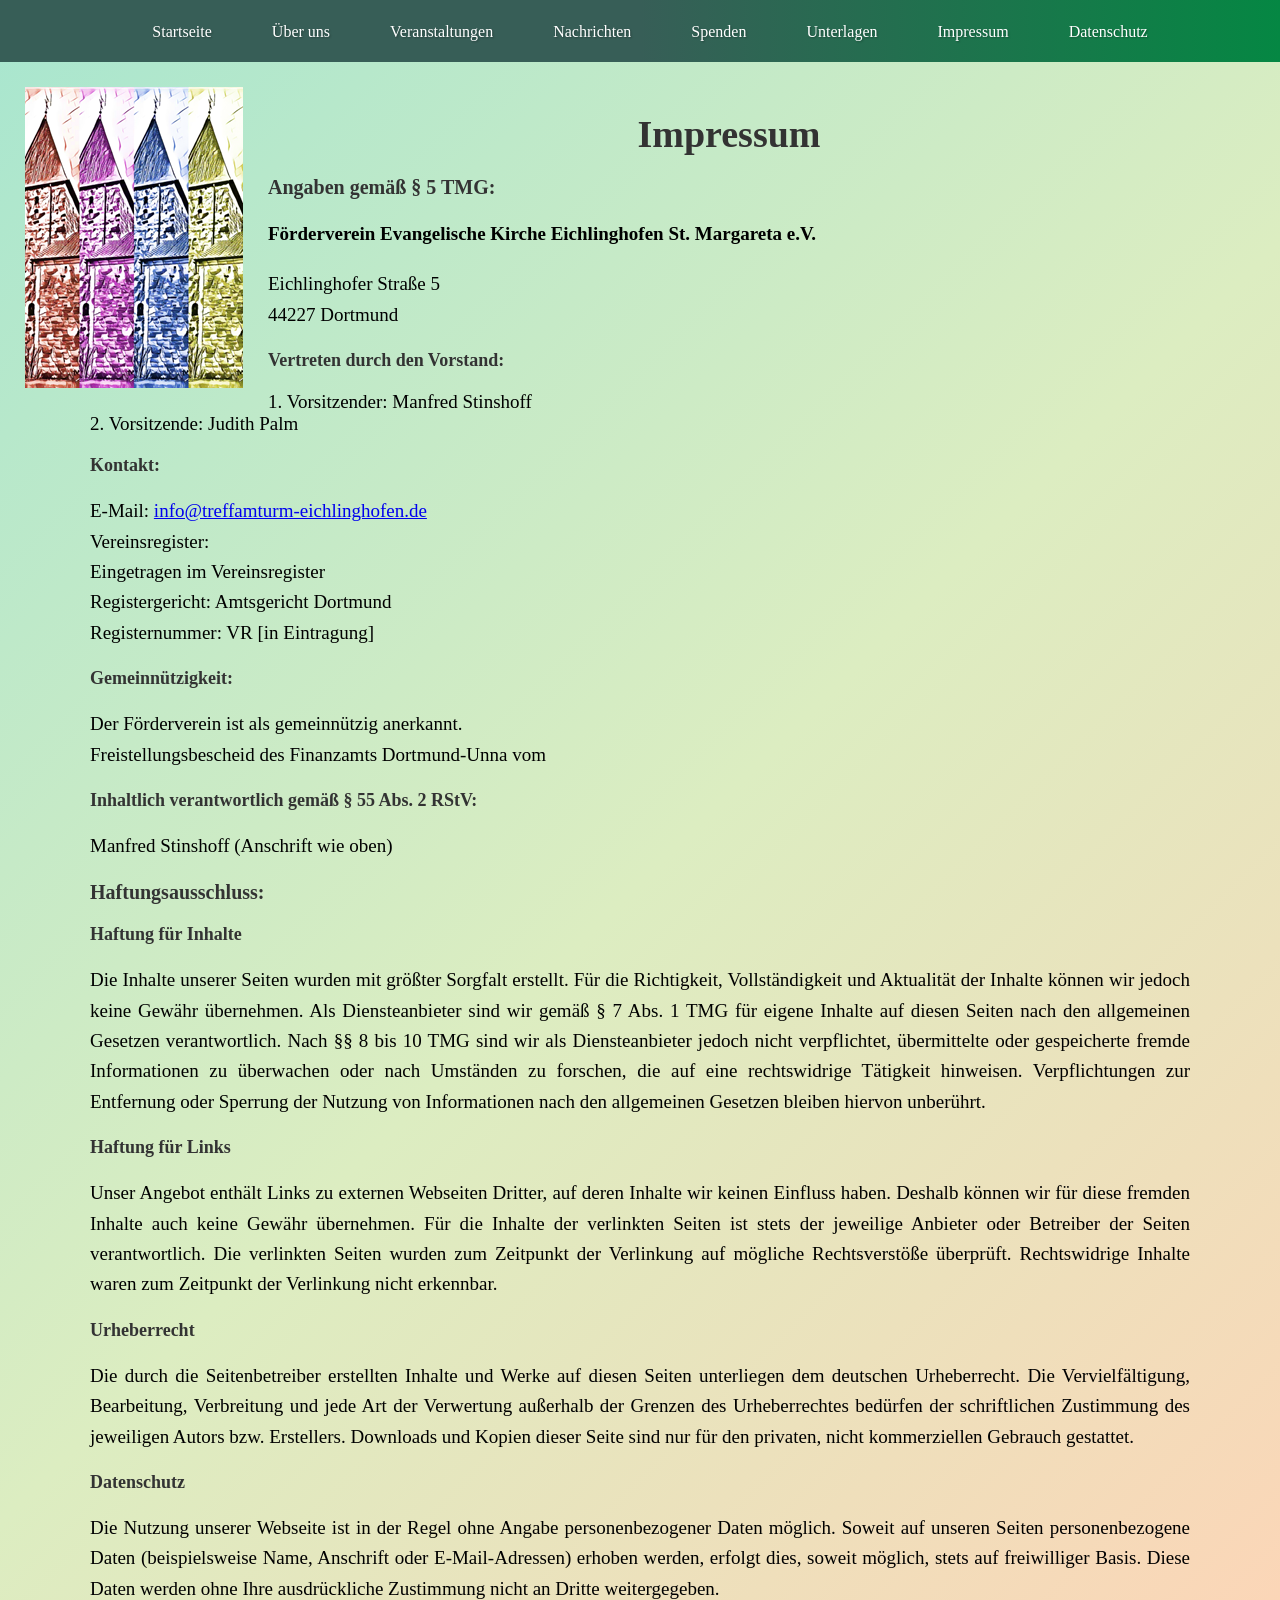
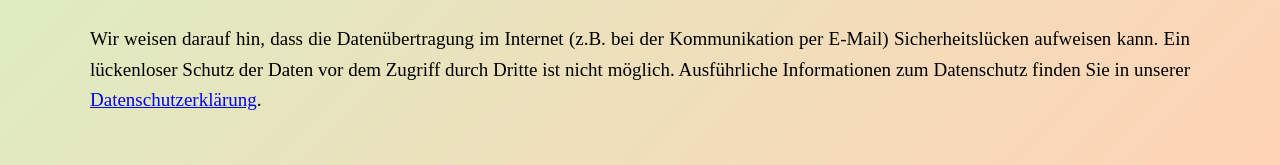
<file: Impressum.html>
<!DOCTYPE html>
<html lang="de">
<head>
  <meta charset="UTF-8" />
  <meta name="viewport" content="width=device-width, initial-scale=1.0"/>
  <title>Förderverein Evangelische Kirche Eichlinghofen St. Margareta e.V.</title>
  <link rel="stylesheet" href="./styles.css">
</head>
<body>
	<header class="hero">
		<nav>
			<div class="nav-container">
				<ul class="nav-links">
					<li><a href="./index.html">Startseite</a></li>
					<li><a href="./index.html#about">Über uns</a></li>
					<li><a href="https://blog.treffamturm-eichlinghofen.de/">Veranstaltungen</a></li>					
					<li><a href="./index.html#news">Nachrichten</a></li>
					<li><a href="./index.html#donations">Spenden</a></li>
					<li><a href="./docs.html">Unterlagen</a></li>
					<li><a href="./Impressum.html">Impressum</a></li>
					<li><a href="./DSE.html">Datenschutz</a></li>
				</ul>
			</div>
		</nav>
	</header>

  <img src="Logo.png" alt="Logo Förderverein St. Margareta" class="site-logo">

  <div class="content">
    <h1>Impressum</h1>
        <h2>Angaben gemäß § 5 TMG:</h2><p></p>
        <p><b>Förderverein Evangelische Kirche Eichlinghofen St. Margareta e.V.</b></p>
        <p>Eichlinghofer Straße 5<br>
        44227 Dortmund</p>
        <h3>Vertreten durch den Vorstand:</h3>
            1. Vorsitzender: Manfred Stinshoff<br>
            2. Vorsitzende: Judith Palm
        </p>
        <h3>Kontakt:</h3>
        <p>E-Mail: <a href="mailto:info@treffamturm-eichlinghofen.de">info@treffamturm-eichlinghofen.de</a><br>
        <!--Telefon: [Telefonnummer einfügen]<br>-->
        Vereinsregister:<br>
        Eingetragen im Vereinsregister<br>
        Registergericht: Amtsgericht Dortmund<br>
        Registernummer: VR [in Eintragung]<br></p>
        <h3>Gemeinnützigkeit:</h3>
        <p>Der Förderverein ist als gemeinnützig anerkannt.<br>
        Freistellungsbescheid des Finanzamts Dortmund-Unna vom <!--[Datum eintragen nach Erhalt]--><br></p>
        <h3>Inhaltlich verantwortlich gemäß § 55 Abs. 2 RStV:</h3>
        <p>Manfred Stinshoff (Anschrift wie oben)</p>

        <h2>Haftungsausschluss:</h2>
            <h3>Haftung für Inhalte</h3>
            <p>Die Inhalte unserer Seiten wurden mit größter Sorgfalt erstellt. Für die Richtigkeit, Vollständigkeit und Aktualität der Inhalte können wir jedoch keine Gewähr übernehmen. Als Diensteanbieter sind wir gemäß § 7 Abs. 1 TMG für eigene Inhalte auf diesen Seiten nach den allgemeinen Gesetzen verantwortlich. Nach §§ 8 bis 10 TMG sind wir als Diensteanbieter jedoch nicht verpflichtet, übermittelte oder gespeicherte fremde Informationen zu überwachen oder nach Umständen zu forschen, die auf eine rechtswidrige Tätigkeit hinweisen. Verpflichtungen zur Entfernung oder Sperrung der Nutzung von Informationen nach den allgemeinen Gesetzen bleiben hiervon unberührt.</p>
            <h3>Haftung für Links</h3>
            <p>Unser Angebot enthält Links zu externen Webseiten Dritter, auf deren Inhalte wir keinen Einfluss haben. Deshalb können wir für diese fremden Inhalte auch keine Gewähr übernehmen. Für die Inhalte der verlinkten Seiten ist stets der jeweilige Anbieter oder Betreiber der Seiten verantwortlich. Die verlinkten Seiten wurden zum Zeitpunkt der Verlinkung auf mögliche Rechtsverstöße überprüft. Rechtswidrige Inhalte waren zum Zeitpunkt der Verlinkung nicht erkennbar.</p>
            <h3>Urheberrecht</h3>
            <p>Die durch die Seitenbetreiber erstellten Inhalte und Werke auf diesen Seiten unterliegen dem deutschen Urheberrecht. Die Vervielfältigung, Bearbeitung, Verbreitung und jede Art der Verwertung außerhalb der Grenzen des Urheberrechtes bedürfen der schriftlichen Zustimmung des jeweiligen Autors bzw. Erstellers. Downloads und Kopien dieser Seite sind nur für den privaten, nicht kommerziellen Gebrauch gestattet.</p>
        <h3>Datenschutz</h3>
            <p>Die Nutzung unserer Webseite ist in der Regel ohne Angabe personenbezogener Daten möglich. Soweit auf unseren Seiten personenbezogene Daten (beispielsweise Name, Anschrift oder E-Mail-Adressen) erhoben werden, erfolgt dies, soweit möglich, stets auf freiwilliger Basis. Diese Daten werden ohne Ihre ausdrückliche Zustimmung nicht an Dritte weitergegeben.</p>
            <p>Wir weisen darauf hin, dass die Datenübertragung im Internet (z.B. bei der Kommunikation per E-Mail) Sicherheitslücken aufweisen kann. Ein lückenloser Schutz der Daten vor dem Zugriff durch Dritte ist nicht möglich.
            Ausführliche Informationen zum Datenschutz finden Sie in unserer <a href="./DSE.html">Datenschutzerklärung</a>.</p>
    </div>
    
  </div>
</body>
</html>
</file>
<file: styles.css>
:root{
	--g1:#375E57; --g2:#375E57; --g3:#058743;
	--size: clamp(320px, 60vmin, 680px);
	--radius: clamp(90px, 26vmin, 260px);
	--speed: 55s;
	--count: 8;
}

*{margin:0; padding:0; box-sizing:border-box;}
body{
	font-family: Verdana;
	font-size: 19px;
	background: linear-gradient(135deg, #a8e6cf 0%, #dcedc1 50%, #ffd3b6 100%);
	min-height:100vh;
}

.scroll_top {
	position: fixed;
	bottom: 30px;
	right: 30px;
	width: 50px;
	height: 50px;
	background-color: #333;
	color: white;
	border-radius: 50%;
	display: flex;
	align-items: center;
	justify-content: center;
	text-decoration: none;
	font-size: 24px;
	box-shadow: 0 4px 8px rgba(0, 0, 0, 0.3);
	transition: all 0.3s ease;
	z-index: 1000;
}

.scroll_top:hover {
	background-color: #555;
	transform: translateY(-3px);
	box-shadow: 0 6px 12px rgba(0, 0, 0, 0.4);
}

html {
	scroll-behavior: smooth;
}

.site-logo{
float:left;
display:block;
margin: 25px 25px 15px 25px;
height:auto;
width:auto;
}

.hero{
	background: linear-gradient(to right, var(--g1) 0%, var(--g2) 50%, var(--g3) 100%);
	padding: 20px 50px 0;
}

nav{
	background: transparent;
	position: relative;
	z-index: 1;
}

.nav-container{
	max-width: 1200px;
	margin: 0 auto;
	display: flex;
	justify-content: center;
	align-items: center;
	padding: 0 16px 20px;
}

.nav-links{
	display: flex;
	flex-wrap: wrap;
	justify-content: center;
	gap: 12px 40px;
	list-style: none;
}
.nav-links a{
	color:#fff;
	text-decoration:none;
	font-size:16px;
	font-weight:500;
	transition:opacity .3s;
	text-shadow:1px 1px 2px rgba(0,0,0,.3);
	white-space: nowrap;
}
.nav-links a:hover{opacity:.8;}

.church-outline{display:block; width:100%; height:120px;}

.content{max-width:1200px; margin:50px auto; padding:0 50px;}

h1 {
	color: #333;
	margin-top: 35px;
	margin-bottom: 20px;
	text-align: center;
}

h2{
	color:#333;
	font-size: 20px;
	margin-top: 20px;
	margin-bottom: 20px;
}

h3{
	color:#333;
	font-size: 18px;
	margin-bottom: 20px;
}

p{color:#000000; line-height:1.6; margin-top: 20px; margin-bottom: 20px; text-align: justify;}

ol {
	margin-left: 20px;
}

li {
	margin-left: 20px;
}

.content li {
	margin-bottom: 20px;
	margin-top: 20px;
}

.content li a {
	display: inline-block;
	padding: 10px 15px;
	background-color: #058743;
	color: #fff;
	text-decoration: none;
	border-radius: 6px;
	transition: background-color 0.3s;
}

.content li a:hover {
	background-color: #375E57;
}

@media (max-width: 640px){
	.nav-links{ gap: 8px 24px; }
	.nav-links a{ font-size: 15px; }
	.content{ padding: 0 20px; }
}

.collage-wrap {
	width: 100%;
	height: clamp(640px, 12vmin, 640px);
	overflow: hidden;
	margin: 60px auto;
	position: relative;
}

.wheel {
	display: flex;
	align-items: center;
	height: 100%;
	width: max-content;
	animation: moveLeft linear infinite var(--speed);
}

@keyframes moveLeft {
	from {
	transform: translateX(0);
	}
	to {
	transform: translateX(-50%);
	}
}

.photo {
	flex: 0 0 clamp(480px, 12vmin, 640px);
	height: clamp(480px, 12vmin, 640px);
	border-radius: 12px;
	overflow: hidden;
	box-shadow: 0 6px 18px rgba(0, 0, 0, 0.18);
	background: #eee;
	margin: 0 8px;
	display: grid;
	place-items: center;
}

.photo img {
	width: 100%;
	height: 100%;
	object-fit: cover;
	display: block;
}

.caption {
	text-align: center;
	font-size: 13px;
	color: #222;
	opacity: 0.8;
	margin-top: 6px;
}
</file>
